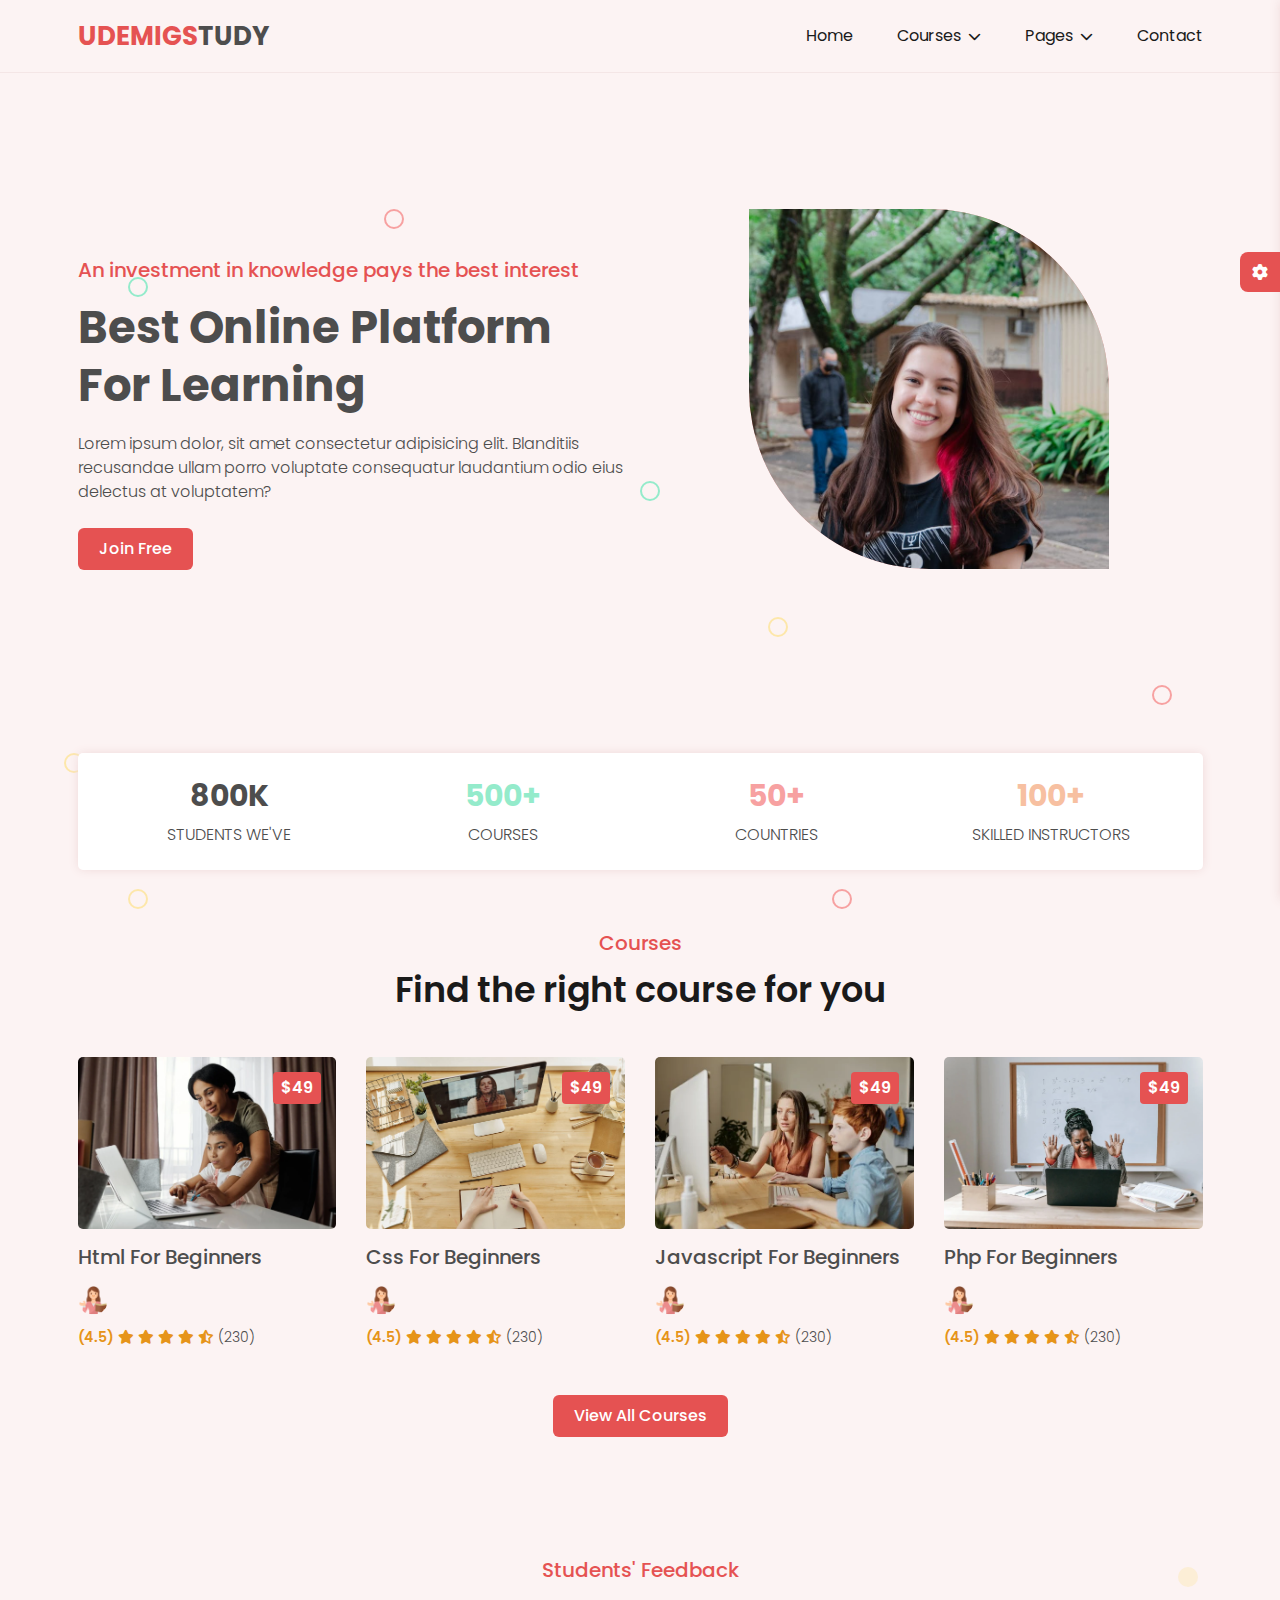
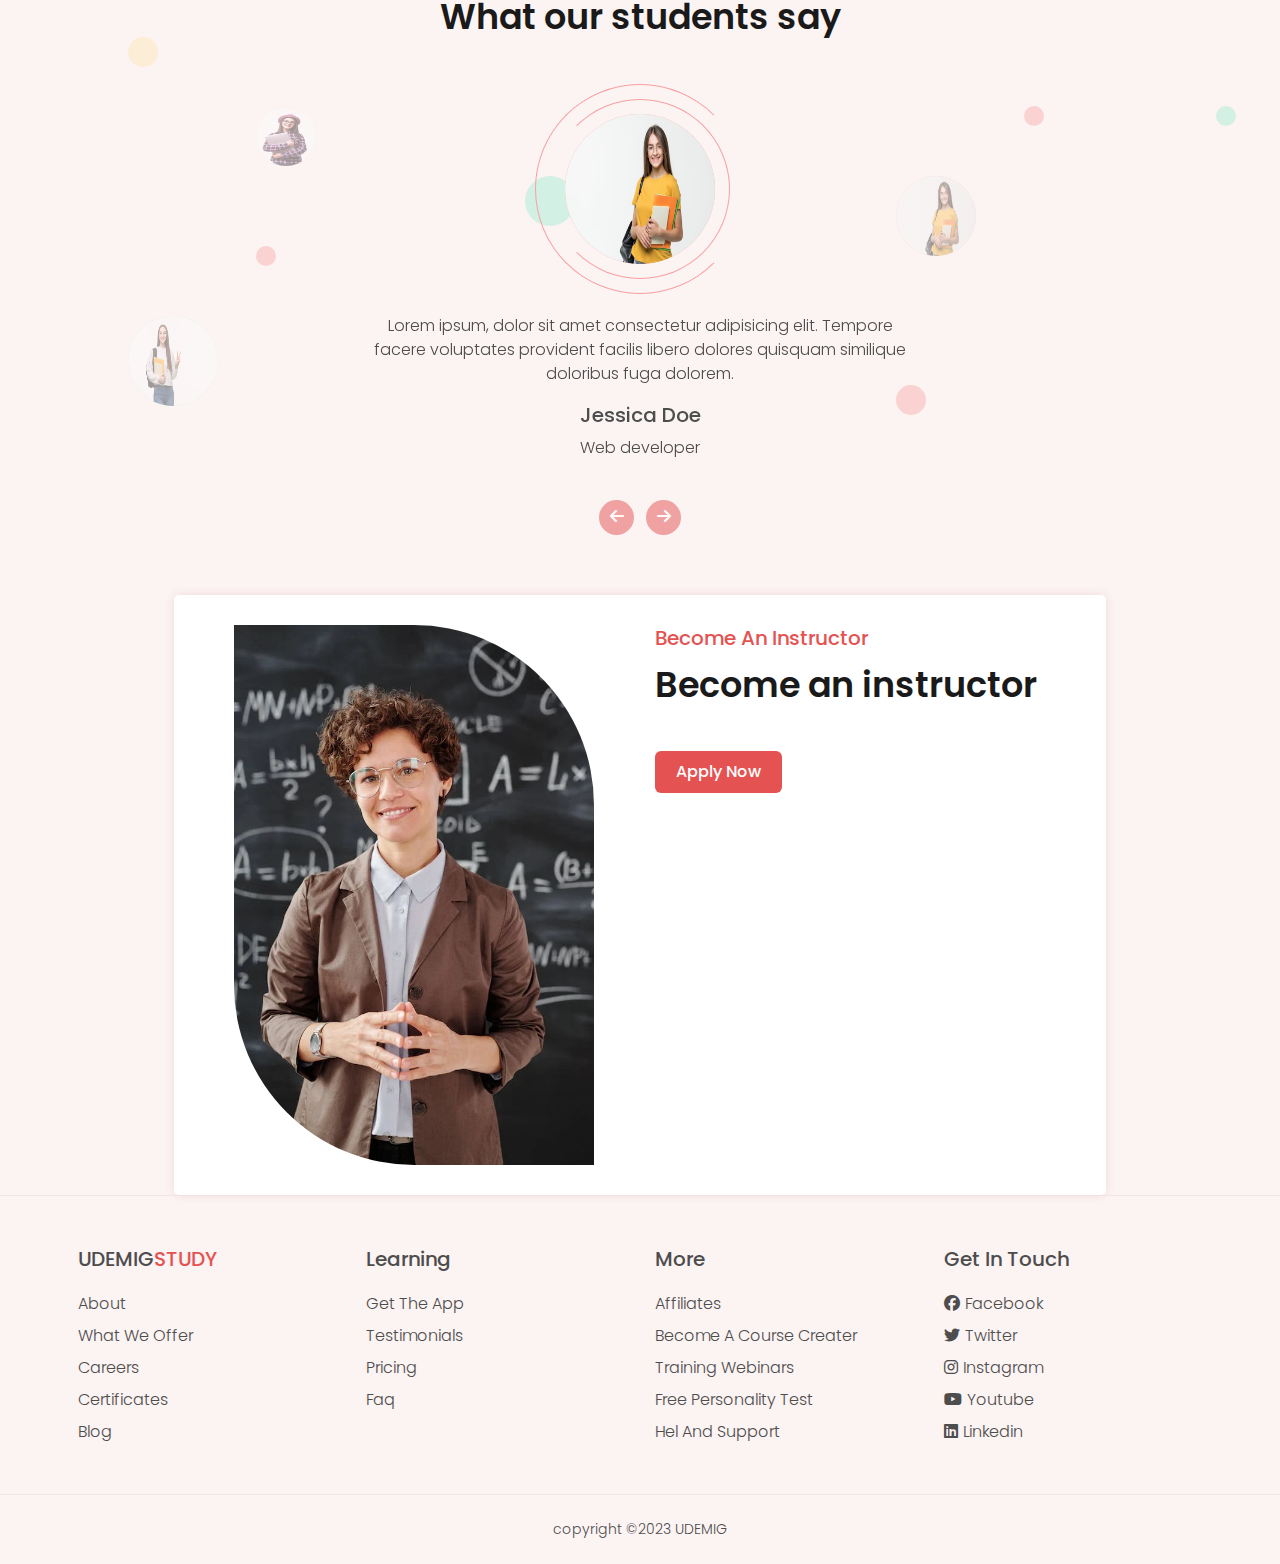
<file: index.html>
<!DOCTYPE html>
<html lang="en">

<head>
    <meta charset="UTF-8">
    <meta name="viewport" content="width=device-width, initial-scale=1.0">
    <link rel="stylesheet" href="https://cdnjs.cloudflare.com/ajax/libs/font-awesome/6.4.2/css/all.min.css">
    <!-- bootstrap css -->
    <link rel="stylesheet" href="https://cdn.jsdelivr.net/npm/bootstrap@5.3.1/dist/css/bootstrap.min.css">
    <link rel="stylesheet" href="style.css">
    <link rel="stylesheet" href="responsive.css">
    <link rel="stylesheet" class="js-color-style" href="color-1.css">
    <link rel="stylesheet" class="js-glass-style" href="glass.css" disabled>
    <title>HOME</title>
</head>

<body>

<!-- page loader starts -->
<div class="page-loader js-page-loader">
    <div></div>
</div>

<!-- page loader ends -->

    <!-- main wrapper starts-->
    <div class="main-wrapper">

        <!-- header starts-->

        <header class="header">
            <div class="container">
                <div class="header-main d-flex justify-content-between align-items-center">
                    <div class="header-logo">
                        <a href="index.html"><span>Udemigs</span>tudy</a>
                    </div>
                    <button type="button" class="header-hamburger-btn js-header-menu-toggler">
                        <span></span>
                    </button>
                    <div class="header-backdrop js-header-backdrop"></div>
                    <nav class="header-menu js-header-menu">
                        <button type="button" class="header-close-btn js-header-menu-toggler">
                            <i class="fas fa-times"></i>
                        </button>
                        <ul class="menu">
                            <li class="menu-item"><a href="index.html">home</a></li>
                            <li class="menu-item menu-item-has-children">
                                <a href="#" class="js-toggle-sub-menu">courses <i class="fas fa-chevron-down"></i></a>
                                <ul class="sub-menu js-sub-menu">
                                    <li class="sub-menu-item"><a href="courses.html">course</a></li>
                                    <li class="sub-menu-item"><a href="course-details.html">course details</a></li>
                                </ul>


                            </li>
                            <li class="menu-item menu-item-has-children">
                                <a href="#" class="js-toggle-sub-menu">pages <i class="fas fa-chevron-down"></i></a>
                                <ul class="sub-menu js-sub-menu">
                                    <li class="sub-menu-item"><a href="log-in.html">log in</a></li>
                                    <li class="sub-menu-item"><a href="sign-up.html">sign up</a></li>

                                </ul>
                            </li>
                            <li class="menu-item"><a href="contact.html">contact</a></li>
                        </ul>
                    </nav>
                </div>
            </div>
        </header>
        <!-- header ends -->

        <!-- banner section starts -->
        <section class="banner-section d-flex align-items-center position-relative">
            <!-- bubble animation starts -->
            <div class="bubble-animation">
                <div class="bubble-animation-item"></div>
                <div class="bubble-animation-item"></div>
                <div class="bubble-animation-item"></div>
                <div class="bubble-animation-item"></div>
                <div class="bubble-animation-item"></div>
                <div class="bubble-animation-item"></div>
                <div class="bubble-animation-item"></div>
                <div class="bubble-animation-item"></div>
                <div class="bubble-animation-item"></div>
            </div>

            <!-- bubble animation ends -->
            
            <div class="container">
                <div class="row align-items-center">
                    <div class="col-md-6">
                        <div class="banner-text">
                            <h2 class="mb-3">An investment in knowledge pays the best interest</h2>
                            <h1 class="mb-3 text-capitalize">best online platform for learning</h1>
                            <p class="mb-4">Lorem ipsum dolor, sit amet consectetur adipisicing elit. Blanditiis
                                recusandae ullam porro voluptate consequatur laudantium odio eius delectus at
                                voluptatem?</p>
                            <a href="" class="btn btn-theme">join free</a>
                        </div>
                    </div>
                    <div class="col-md-6 order-first order-md-last mb-5 md-0">
                        <div class="banner-img">
                            <div class="circular-img">
                                <div class="circular-img-inner">
                                    <div class="circular-img-circle"></div>
                                    <img src="banner1.webp" alt="banner img">
                                </div>
                            </div>
                        </div>
                    </div>
                </div>
            </div>
        </section>

        <!-- banner section ends -->


        <!-- fun facts section starts -->

        <section class="fun-facts-section">
            <div class="container">
                <div class="box py-2">
                    <div class="row text-center">
                        <div class="col-md-6 col-lg-3">
                            <div class="fun-facts-item">
                                <h2 class="style-1">800k</h2>
                                <p>students we've</p>
                            </div>
                        </div>
                        <div class="col-md-6 col-lg-3">
                            <div class="fun-facts-item">
                                <h2 class="style-2">500+</h2>
                                <p>courses</p>
                            </div>
                        </div>
                        <div class="col-md-6 col-lg-3">
                            <div class="fun-facts-item">
                                <h2 class="style-3">50+</h2>
                                <p>countries</p>
                            </div>
                        </div>
                        <div class="col-md-6 col-lg-3">
                            <div class="fun-facts-item">
                                <h2 class="style-4">100+</h2>
                                <p>skilled instructors</p>
                            </div>
                        </div>
                    </div>
                </div>
            </div>
        </section>





        <!-- fun facts section ends -->
        <!-- courses section starts  -->
        <section class="courses-section section-padding">
            <div class="container">
                <div class="row justify-content-center">
                    <div class="col-md-8">
                        <div class="section-title text-center">
                            <h2 class="title">courses</h2>
                            <p class="sub-title">Find the right course for you</p>
                        </div>
                    </div>
                </div>
                <div class="row">
                    <!-- courses item starts -->
                    <div class="col-md-6 col-lg-3">
                        <div class="courses-item">
                            <a href="course-details.html" class="link">
                                <div class="courses-item-inner">
                                    <div class="img-box">
                                        <img src="online1.webp" alt="course img">
                                    </div>
                                    <h3 class="title">html for beginners</h3>
                                    <div class="instructor">
                                        <img src="teacher.png" alt="">
                                    </div>
                                    <div class="rating">
                                        <span class="average-rating">(4.5)</span>
                                        <span class="average-stars">
                                            <i class="fas fa-star"></i>
                                            <i class="fas fa-star"></i>
                                            <i class="fas fa-star"></i>
                                            <i class="fas fa-star"></i>
                                            <i class="fas fa-star-half-alt"></i>
                                        </span>
                                        <span class="reviews">(230)</span>
                                    </div>
                                    <div class="price">$49</div>
                                </div>
                            </a>
                        </div>
                    </div>
                    
                    <!-- courses item ends -->
                    <div class="col-md-6 col-lg-3">
                        <div class="courses-item">
                            <a href="course-details.html" class="link">
                                <div class="courses-item-inner">
                                    <div class="img-box">
                                        <img src="online2.jpeg" alt="course img">
                                    </div>
                                    <h3 class="title">css for beginners</h3>
                                    <div class="instructor">
                                        <img src="teacher.png" alt="">
                                    </div>
                                    <div class="rating">
                                        <span class="average-rating">(4.5)</span>
                                        <span class="average-stars">
                                            <i class="fas fa-star"></i>
                                            <i class="fas fa-star"></i>
                                            <i class="fas fa-star"></i>
                                            <i class="fas fa-star"></i>
                                            <i class="fas fa-star-half-alt"></i>
                                        </span>
                                        <span class="reviews">(230)</span>
                                    </div>
                                    <div class="price">$49</div>
                                </div>
                            </a>
                        </div>
                    </div>
                    
                    <!-- courses item ends -->
                    <div class="col-md-6 col-lg-3">
                        <div class="courses-item">
                            <a href="course-details.html" class="link">
                                <div class="courses-item-inner">
                                    <div class="img-box">
                                        <img src="online 3.webp" alt="course img">
                                    </div>
                                    <h3 class="title">Javascript for beginners</h3>
                                    <div class="instructor">
                                        <img src="teacher.png" alt="">
                                    </div>
                                    <div class="rating">
                                        <span class="average-rating">(4.5)</span>
                                        <span class="average-stars">
                                            <i class="fas fa-star"></i>
                                            <i class="fas fa-star"></i>
                                            <i class="fas fa-star"></i>
                                            <i class="fas fa-star"></i>
                                            <i class="fas fa-star-half-alt"></i>
                                        </span>
                                        <span class="reviews">(230)</span>
                                    </div>
                                    <div class="price">$49</div>
                                </div>
                            </a>
                        </div>
                    </div>
                    
                    <!-- courses item ends -->
                    <div class="col-md-6 col-lg-3">
                        <div class="courses-item">
                            <a href="course-details.html" class="link">
                                <div class="courses-item-inner">
                                    <div class="img-box">
                                        <img src="online4.webp" alt="course img">
                                    </div>
                                    <h3 class="title">Php for beginners</h3>
                                    <div class="instructor">
                                        <img src="teacher.png" alt="">
                                    </div>
                                    <div class="rating">
                                        <span class="average-rating">(4.5)</span>
                                        <span class="average-stars">
                                            <i class="fas fa-star"></i>
                                            <i class="fas fa-star"></i>
                                            <i class="fas fa-star"></i>
                                            <i class="fas fa-star"></i>
                                            <i class="fas fa-star-half-alt"></i>
                                        </span>
                                        <span class="reviews">(230)</span>
                                    </div>
                                    <div class="price">$49</div>
                                </div>
                            </a>
                        </div>
                    </div>

                    <!-- courses item ends -->
                </div>
                <div class="row">
                    <div class="col-12 text-center mt-3">
                        <a href="courses.html" class="btn btn-theme">view all courses</a>
                    </div>
                </div>
            </div>
        </section>

        <!-- courses sesciton ends -->

        <!-- testimonials sections starts -->
        <section class="testimonials-section section-padding position-relative">
            <div class="decoration-circles d-none d-lg-block">
                <div class="decoration-circles-item"></div>
                <div class="decoration-circles-item"></div>
                <div class="decoration-circles-item"></div>
                <div class="decoration-circles-item"></div>
                <div class="decoration-circles-item"></div>
                <div class="decoration-circles-item"></div>
                <div class="decoration-circles-item"></div>
            </div>
            <div class="decoration-imgs d-none d-lg-block">
                <img src="profil1.avif" alt="" class="decoration-imgs-item">
                <img src="profil2.avif" alt="" class="decoration-imgs-item">
                <img src="profil3.avif" alt="" class="decoration-imgs-item">
            </div>
            <div class="container">
                <div class="row justify-content-center">
                    <div class="col-md-8">
                        <div class="section-title text-center">
                            <h2 class="title">Students' feedback</h2>
                            <p class="sub-title">What our students say</p>
                        </div>
                    </div>
                </div>
                <div class="row justify-content-center">
                    <div class="col-md-8 col-lg-6">
                        <div class="img-box rounded-circle position-relative">
                            <img src="profil2.avif" class="w-100 js-testimonial-img rounded-circle"
                                alt="testimonial img">
                        </div>
                        <div id="carouselOne" class="carousel slide text-center" data-bs-ride="carousel">
                            <div class="carousel-inner mb-4">
                                <div class="carousel-item active" data-js-testimonial-img="profil2.avif">
                                    <div class="testimonials-item">
                                        <p class="text-1">Lorem ipsum, dolor sit amet consectetur adipisicing elit.
                                            Tempore facere voluptates provident facilis libero dolores quisquam
                                            similique doloribus fuga dolorem.</p>
                                        <h3>jessica doe</h3>
                                        <p class="text-2">Web developer</p>
                                    </div>
                                </div>
                                <div class="carousel-item" data-js-testimonial-img="profil3.avif">
                                    <div class="testimonials-item">
                                        <p class="text-1">Lorem ipsum, dolor sit amet consectetur adipisicing elit.
                                            Tempore facere voluptates provident facilis libero dolores quisquam
                                            similique doloribus fuga dolorem.</p>
                                        <h3>jessica doe</h3>
                                        <p class="text-2">Web developer</p>
                                    </div>
                                </div>
                                <div class="carousel-item" data-js-testimonial-img="profil1.avif">
                                    <div class="testimonials-item">
                                        <p class="text-1">Lorem ipsum, dolor sit amet consectetur adipisicing elit.
                                            Tempore facere voluptates provident facilis libero dolores quisquam
                                            similique doloribus fuga dolorem.</p>
                                        <h3>jessica doe</h3>
                                        <p class="text-2">Web developer</p>
                                    </div>
                                </div>
                            </div>
                            <button class="carousel-control-prev" type="button" data-bs-target="#carouselOne"
                                data-bs-slide="prev">
                                <i class="fas fa-arrow-left"></i>
                                <span class="visually-hidden">Previous</span>
                            </button>
                            <button class="carousel-control-next" type="button" data-bs-target="#carouselOne"
                                data-bs-slide="next">
                                <i class="fas fa-arrow-right"></i>
                                <span class="visually-hidden">Next</span>
                            </button>
                        </div>
                    </div>
                </div>
            </div>
        </section>

        <!-- testimonials sections starts -->

    </div>

    <!-- become an instructor section  -->

    <section class="bai-section section-paddding">
        <div class="container">

            <div class="row justify-content-center">
                <div class="col-xl-10">

                    <div class="box">
                        <div class="row">
                            <div class="col-md-6 mb-4 m-md-0">
                                <div class="circular-img">
                                    <div class="circular-img-inner">
                                        <img src="teacher.webp" alt="bai img">
                                    </div>
                                </div>
                            </div>
                            <div class="col-md-6">
                                <div class="section-title">
                                    <h2 class="title">become an instructor</h2>
                                    <p class="sub-title">Become an instructor</p>
                                </div>
                                <a href="#" class="btn btn-theme">apply now</a>
                            </div>
                        </div>

                    </div>
                </div>
            </div>
        </div>
    </section>

    <!-- footer -->
    <footer class="footer">
        <div class="footer-top">
            <div class="container">
                <div class="row">
                    <div class="col-sm-6 col-lg-3">
                        <div class="footer-item">
                            <h3 class="footer-logo">Udemig<span>study</span></h3>
                            <ul>
                                <li><a href="#">about</a></li>
                                <li><a href="#">what we offer</a></li>
                                <li><a href="#">careers</a></li>
                                <li><a href="#">certificates</a></li>
                                <li><a href="#">blog</a></li>
                            </ul>
                        </div>
                    </div>
                    <div class="col-sm-6 col-lg-3">
                        <div class="footer-item">
                            <h3>learning</h3>
                            <ul>
                                <li><a href="#">get the app</a></li>
                                <li><a href="#">testimonials</a></li>
                                <li><a href="#">pricing</a></li>
                                <li><a href="#">faq</a></li>
                            </ul>
                        </div>
                    </div>
                    <div class="col-sm-6 col-lg-3">
                        <div class="footer-item">
                            <h3>more</h3>
                            <ul>
                                <li><a href="#">affiliates</a></li>
                                <li><a href="#">become a course creater</a></li>
                                <li><a href="#">training webinars</a></li>
                                <li><a href="#">free personality test</a></li>
                                <li><a href="#">hel and support</a></li>
                            </ul>
                        </div>
                    </div>
                    <div class="col-sm-6 col-lg-3">
                        <div class="footer-item">
                            <h3>get in touch</h3>
                            <ul>
                                <li><a href="#"><i class="fab fa-facebook social-icon"></i>facebook</a></li>
                                <li><a href="#"><i class="fab fa-twitter social-icon"></i>twitter</a></li>
                                <li><a href="#"><i class="fab fa-instagram social-icon"></i>instagram</a></li>
                                <li><a href="#"><i class="fab fa-youtube social-icon"></i>youtube</a></li>
                                <li><a href="#"><i class="fab fa-linkedin social-icon"></i>linkedin</a></li>
                            </ul>
                        </div>
                    </div>
                </div>
            </div>
        </div>
        <div class="footer-bottom">
            <div class="container">
                <p class="m-0 py-4 text-center">copyright &copy;2023 UDEMIG</p>
            </div>
        </div>
    </footer>


    <!-- footer -->
</div>

    <!-- main wrapper ends -->

    <!-- style switcher starts -->
<div class="style-switcher js-style-switcher">
    <div class="style-switcher-toggler js-style-switcher-toggler">
        <i class="fas fa-cog"></i>
    </div>
    <h3>Style Switcher</h3>
    <div class="style-switcher-item">
        <p class="mb-2">Theme Colors</p>
        <!-- theme colors -->
        <div class="theme-colors js-theme-colors">
            <button type="button" data-js-theme-color="color-1" class="js-theme-color-item color-1"></button>
            <button type="button" data-js-theme-color="color-2" class="js-theme-color-item color-2"></button>
            <button type="button" data-js-theme-color="color-3" class="js-theme-color-item color-3"></button>
            <button type="button" data-js-theme-color="color-4" class="js-theme-color-item color-4"></button>
            <button type="button" data-js-theme-color="color-5" class="js-theme-color-item color-5"></button>

        </div>
    </div>
    <div class="style-switcher-item">
        <div class="form-check form-switch">
            <input class="form-check-input js-dark-mode" type="checkbox" role="switch" id="dark-mode">
            <label class="form-check-label" for="dark-mode">Dark Mode</label>
          </div>
    </div>
    <div class="style-switcher-item">
        <div class="form-check form-switch">
            <input class="form-check-input js-glass-effect" type="checkbox" role="switch" id="glass-effect">
            <label class="form-check-label" for="glass-effect">Glass Effect</label>
          </div>

    </div>
</div>

    <!-- style switcher ends -->












    <!-- bootstrap5 -->
    <script src="https://cdn.jsdelivr.net/npm/bootstrap@5.2.3/dist/js/bootstrap.bundle.min.js"></script>

    <!-- main js -->
    <script src="main.js"></script>


</body>

</html>
</file>
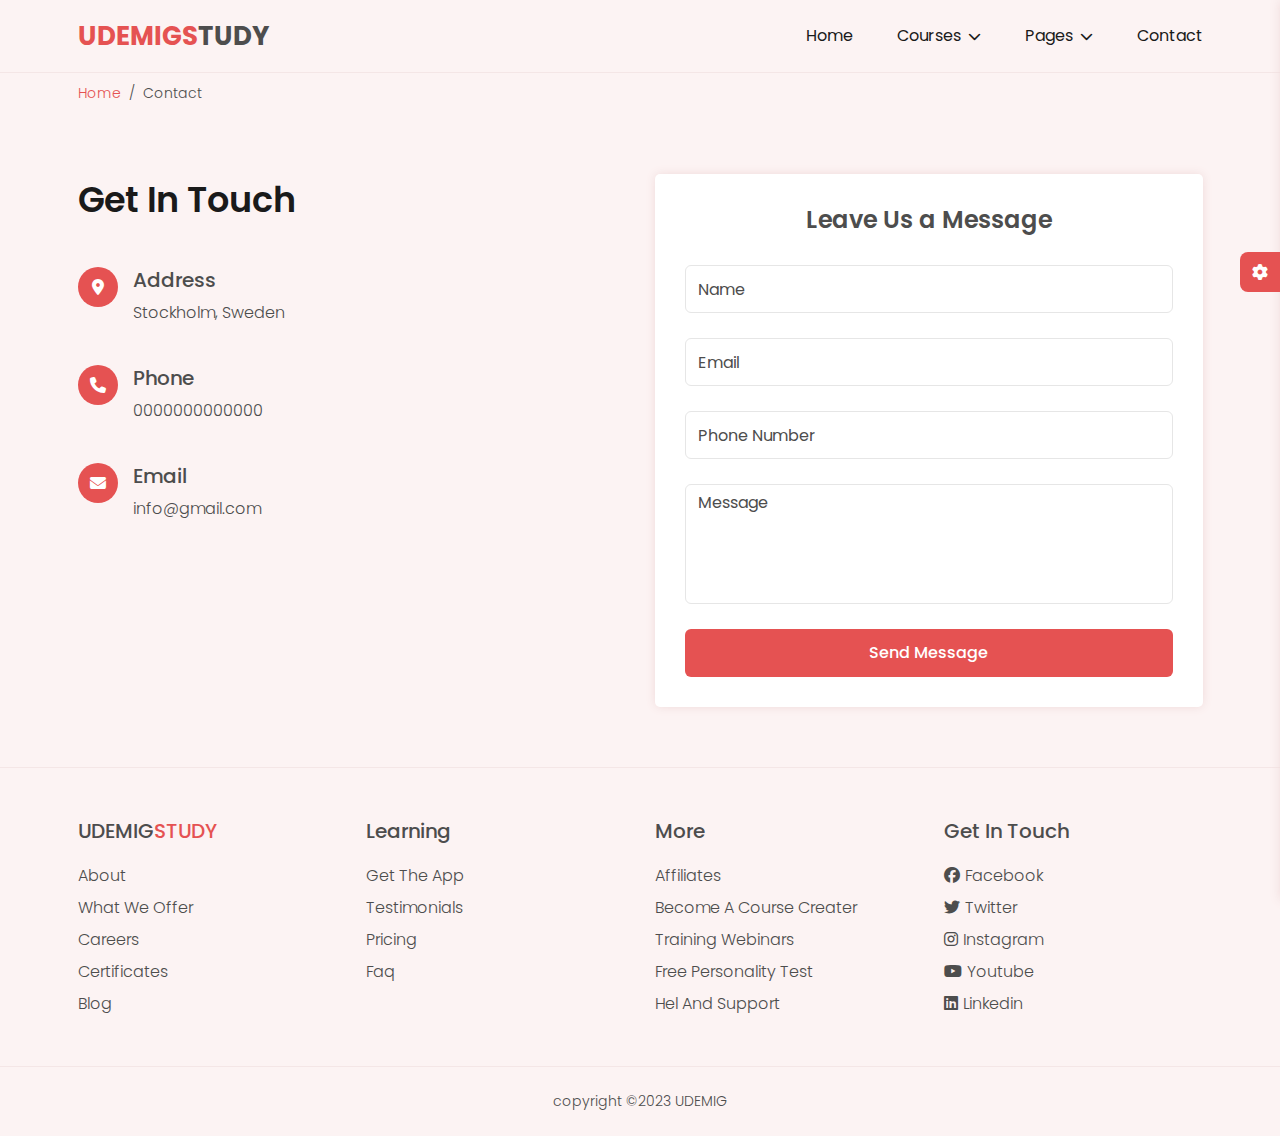
<file: contact.html>
<!DOCTYPE html>
<html lang="en">

<head>
    <meta charset="UTF-8">
    <meta name="viewport" content="width=device-width, initial-scale=1.0">
    <link rel="stylesheet" href="https://cdnjs.cloudflare.com/ajax/libs/font-awesome/6.4.2/css/all.min.css">
    <!-- bootstrap css -->
    <link rel="stylesheet" href="https://cdn.jsdelivr.net/npm/bootstrap@5.3.1/dist/css/bootstrap.min.css">
    <link rel="stylesheet" href="style.css">
    <link rel="stylesheet" href="responsive.css">
    <link rel="stylesheet" class="js-color-style" href="color-1.css">
    <link rel="stylesheet" class="js-glass-style" href="glass.css" disabled>
    <title>CONTACT</title>
</head>

<body>

    <!-- page loader starts -->
<div class="page-loader js-page-loader">
    <div></div>
</div>

<!-- page loader ends -->


     <!-- main wrapper starts-->
     <div class="main-wrapper">

<!-- header starts-->

<header class="header">
    <div class="container">
        <div class="header-main d-flex justify-content-between align-items-center">
            <div class="header-logo">
                <a href="index.html"><span>Udemigs</span>tudy</a>
            </div>
            <button type="button" class="header-hamburger-btn js-header-menu-toggler">
                <span></span>
            </button>
            <div class="header-backdrop js-header-backdrop"></div>
            <nav class="header-menu js-header-menu">
                <button type="button" class="header-close-btn js-header-menu-toggler">
                    <i class="fas fa-times"></i>
                </button>
                <ul class="menu">
                    <li class="menu-item"><a href="index.html">home</a></li>
                    <li class="menu-item menu-item-has-children">
                        <a href="#" class="js-toggle-sub-menu">courses <i class="fas fa-chevron-down"></i></a>
                        <ul class="sub-menu js-sub-menu">
                            <li class="sub-menu-item"><a href="courses.html">course</a></li>
                            <li class="sub-menu-item"><a href="course-details.html">course details</a></li>
                        </ul>


                    </li>
                    <li class="menu-item menu-item-has-children">
                        <a href="#" class="js-toggle-sub-menu">pages <i class="fas fa-chevron-down"></i></a>
                        <ul class="sub-menu">
                            <li class="sub-menu-item"><a href="log-in.html">log in</a></li>
                            <li class="sub-menu-item"><a href="sign-up.html">sign up</a></li>

                        </ul>
                    </li>
                    <li class="menu-item"><a href="contact.html">contact</a></li>
                </ul>
            </nav>
        </div>
    </div>
</header>
<!-- header ends -->


<!-- breadcrumb starts -->

<div class="breadcrumb-nav">
    <div class="container">

        <nav aria-label="breadcrumb">
            <ol class="breadcrumb mb-0">
                <li class="breadcrumb-item"><a href="index.html">Home</a></li>
                <li class="breadcrumb-item active" aria-current="page">Contact</li>
            </ol>
        </nav>
    </div>
</div>


<!-- breadcrumb ends -->

<!-- contact section starts -->

<section class="contact-section section-padding">
    <div class="container">
        <div class="row">
            <div class="col-md-6">
                <div class="section-title">
                    <p class="sub-title">Get In Touch</p>
                </div>
                <div class="contact-items">
                    <div class="contact-item">
                        <div class="icon-box">
                            <i class="fas fa-map-marker-alt"></i>
                        </div>
                        <h3>Address</h3>
                        <p>Stockholm, Sweden</p>
                    </div>
                    <div class="contact-item">
                        <div class="icon-box"><i class="fas fa-phone"></i></div>
                        <h3>Phone</h3>
                        <p>0000000000000</p>
                    </div>
                    <div class="contact-item">
                        <div class="icon-box"><i class="fas fa-envelope"></i></div>
                        <h3>Email</h3>
                        <p>info@gmail.com</p>
                    </div>
                </div>
            </div>
            <div class="col-md-6">
                <div class="contact-form box">
                    <h2 class="form-title text-center">Leave Us a Message</h2>
                    <form action="">
                        <div class="form-group">
                            <input type="text" class="form-control" placeholder="Name">
                        </div>
                        <div class="form-group">
                            <input type="text" class="form-control" placeholder="Email">
                        </div>
                        <div class="form-group">
                            <input type="text" class="form-control" placeholder="Phone Number">
                        </div>
                        <div class="form-group">
                           <textarea class="form-control" placeholder="Message"></textarea>
                        </div>
                        <button type="submit" class="btn btn-block btn-theme btn-form">send message</button>
                    </form>
                </div>
            </div>
        </div>
    </div>
</section>

<!-- contact section Ends -->



<!-- footer -->
<footer class="footer">
    <div class="footer-top">
        <div class="container">
            <div class="row">
                <div class="col-sm-6 col-lg-3">
                    <div class="footer-item">
                        <h3 class="footer-logo">Udemig<span>study</span></h3>
                        <ul>
                            <li><a href="#">about</a></li>
                            <li><a href="#">what we offer</a></li>
                            <li><a href="#">careers</a></li>
                            <li><a href="#">certificates</a></li>
                            <li><a href="#">blog</a></li>
                        </ul>
                    </div>
                </div>
                <div class="col-sm-6 col-lg-3">
                    <div class="footer-item">
                        <h3>learning</h3>
                        <ul>
                            <li><a href="#">get the app</a></li>
                            <li><a href="#">testimonials</a></li>
                            <li><a href="#">pricing</a></li>
                            <li><a href="#">faq</a></li>
                        </ul>
                    </div>
                </div>
                <div class="col-sm-6 col-lg-3">
                    <div class="footer-item">
                        <h3>more</h3>
                        <ul>
                            <li><a href="#">affiliates</a></li>
                            <li><a href="#">become a course creater</a></li>
                            <li><a href="#">training webinars</a></li>
                            <li><a href="#">free personality test</a></li>
                            <li><a href="#">hel and support</a></li>
                        </ul>
                    </div>
                </div>
                <div class="col-sm-6 col-lg-3">
                    <div class="footer-item">
                        <h3>get in touch</h3>
                        <ul>
                            <li><a href="#"><i class="fab fa-facebook social-icon"></i>facebook</a></li>
                            <li><a href="#"><i class="fab fa-twitter social-icon"></i>twitter</a></li>
                            <li><a href="#"><i class="fab fa-instagram social-icon"></i>instagram</a></li>
                            <li><a href="#"><i class="fab fa-youtube social-icon"></i>youtube</a></li>
                            <li><a href="#"><i class="fab fa-linkedin social-icon"></i>linkedin</a></li>
                        </ul>
                    </div>
                </div>
            </div>
        </div>
    </div>
    <div class="footer-bottom">
        <div class="container">
            <p class="m-0 py-4 text-center">copyright &copy;2023 UDEMIG</p>
        </div>
    </div>
</footer>


<!-- footer -->
     </div>
<!-- main wrapper ends -->

<!-- style switcher starts -->
<div class="style-switcher js-style-switcher">
    <div class="style-switcher-toggler js-style-switcher-toggler">
        <i class="fas fa-cog"></i>
    </div>
    <h3>Style Switcher</h3>
    <div class="style-switcher-item">
        <p class="mb-2">Theme Colors</p>
        <!-- theme colors -->
        <div class="theme-colors js-theme-colors">
            <button type="button" data-js-theme-color="color-1" class="js-theme-color-item color-1"></button>
            <button type="button" data-js-theme-color="color-2" class="js-theme-color-item color-2"></button>
            <button type="button" data-js-theme-color="color-3" class="js-theme-color-item color-3"></button>
            <button type="button" data-js-theme-color="color-4" class="js-theme-color-item color-4"></button>
            <button type="button" data-js-theme-color="color-5" class="js-theme-color-item color-5"></button>

        </div>
    </div>
    <div class="style-switcher-item">
        <div class="form-check form-switch">
            <input class="form-check-input js-dark-mode" type="checkbox" role="switch" id="dark-mode">
            <label class="form-check-label" for="dark-mode">Dark Mode</label>
          </div>
    </div>
    <div class="style-switcher-item">
        <div class="form-check form-switch">
            <input class="form-check-input js-glass-effect" type="checkbox" role="switch" id="glass-effect">
            <label class="form-check-label" for="glass-effect">Glass Effect</label>
          </div>

    </div>
</div>

    <!-- style switcher ends -->












        <!-- bootstrap5 -->
        <script src="https://cdn.jsdelivr.net/npm/bootstrap@5.2.3/dist/js/bootstrap.bundle.min.js"></script>

        <!-- main js -->
        <script src="main.js"></script>
    
    
    </body>
    
    </html>
</file>
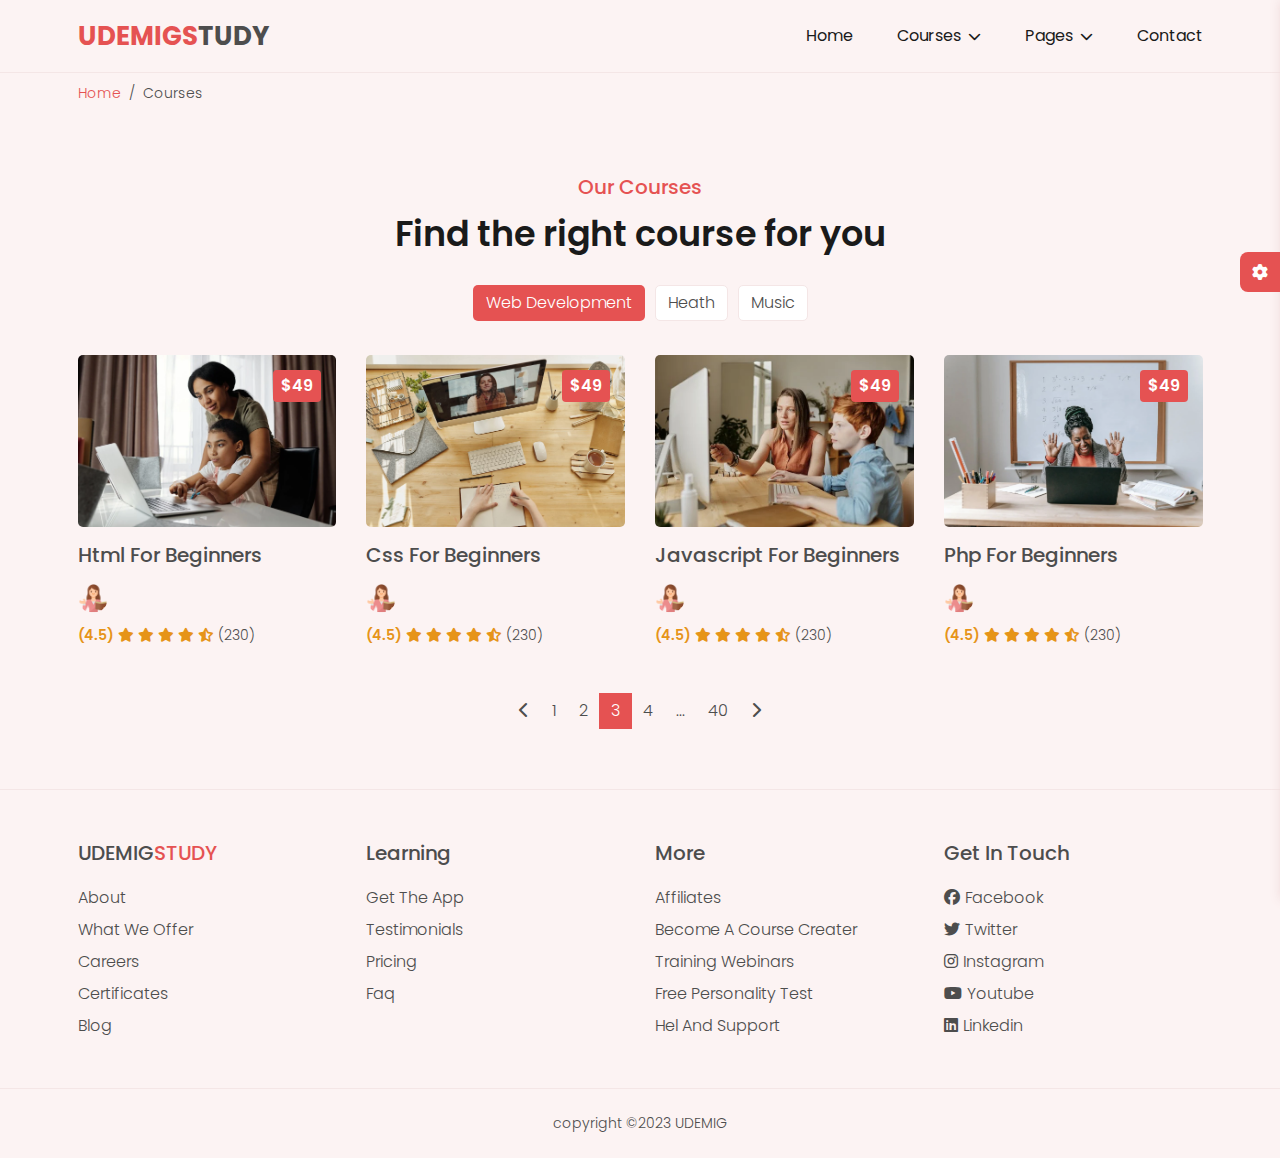
<file: courses.html>
<!DOCTYPE html>
<html lang="en">

<head>
    <meta charset="UTF-8">
    <meta name="viewport" content="width=device-width, initial-scale=1.0">
    <link rel="stylesheet" href="https://cdnjs.cloudflare.com/ajax/libs/font-awesome/6.4.2/css/all.min.css">
    <!-- bootstrap css -->
    <link rel="stylesheet" href="https://cdn.jsdelivr.net/npm/bootstrap@5.3.1/dist/css/bootstrap.min.css">
    <link rel="stylesheet" href="style.css">
    <link rel="stylesheet" href="responsive.css">
    <link rel="stylesheet" class="js-color-style" href="color-1.css">
    <link rel="stylesheet" class="js-glass-style" href="glass.css" disabled>
    <title>COURSES</title>
</head>

<body>
<!-- page loader starts -->
<div class="page-loader js-page-loader">
    <div></div>
</div>

<!-- page loader ends -->

    <!-- main wrapper starts-->
    <div class="main-wrapper">

        <!-- header starts-->

        <header class="header">
            <div class="container">
                <div class="header-main d-flex justify-content-between align-items-center">
                    <div class="header-logo">
                        <a href="index.html"><span>Udemigs</span>tudy</a>
                    </div>
                    <button type="button" class="header-hamburger-btn js-header-menu-toggler">
                        <span></span>
                    </button>
                    <div class="header-backdrop js-header-backdrop"></div>
                    <nav class="header-menu js-header-menu">
                        <button type="button" class="header-close-btn js-header-menu-toggler">
                            <i class="fas fa-times"></i>
                        </button>
                        <ul class="menu">
                            <li class="menu-item"><a href="index.html">home</a></li>
                            <li class="menu-item menu-item-has-children">
                                <a href="#" class="js-toggle-sub-menu">courses <i class="fas fa-chevron-down"></i></a>
                                <ul class="sub-menu js-sub-menu">
                                    <li class="sub-menu-item"><a href="courses.html">course</a></li>
                                    <li class="sub-menu-item"><a href="course-details.html">course details</a></li>
                                </ul>


                            </li>
                            <li class="menu-item menu-item-has-children">
                                <a href="#" class="js-toggle-sub-menu">pages <i class="fas fa-chevron-down"></i></a>
                                <ul class="sub-menu">
                                    <li class="sub-menu-item"><a href="log-in.html">log in</a></li>
                                    <li class="sub-menu-item"><a href="sign-up.html">sign up</a></li>

                                </ul>
                            </li>
                            <li class="menu-item"><a href="contact.html">contact</a></li>
                        </ul>
                    </nav>
                </div>
            </div>
        </header>
        <!-- header ends -->

        <!-- breadcrumb starts -->

        <div class="breadcrumb-nav">
            <div class="container">

                <nav aria-label="breadcrumb">
                    <ol class="breadcrumb mb-0">
                        <li class="breadcrumb-item"><a href="index.html">Home</a></li>
                        <li class="breadcrumb-item active" aria-current="page">Courses</li>
                    </ol>
                </nav>
            </div>
        </div>


        <!-- breadcrumb ends -->

        <!-- courses section starts -->

        <section class="courses-section section-padding">
            <div class="container">
                <div class="row justify-content-center">
                    <div class="col-md-8">
                        <div class="section-title text-center mb-4">
                            <h2 class="title">Our courses</h2>
                            <p class="sub-title">Find the right course for you</p>
                        </div>
                    </div>
                </div>
                <div class="row">
                    <div class="col-12">
                        <nav>
                            <div class="nav nav-tabs border-0 justify-content-center mb-4" id="nav-tab" role="tablist">
                                <button class="nav-link active" id="web-development-tab" data-bs-toggle="tab"
                                    data-bs-target="#web-development" type="button" role="tab"
                                    aria-controls="web-development" aria-selected="true">Web Development</button>
                                <button class="nav-link" id="health-tab" data-bs-toggle="tab" data-bs-target="#health"
                                    type="button" role="tab" aria-controls="health" aria-selected="false">Heath</button>
                                <button class="nav-link" id="music-tab" data-bs-toggle="tab" data-bs-target="#music"
                                    type="button" role="tab" aria-controls="music" aria-selected="false">Music</button>

                            </div>
                        </nav>
                        <div class="tab-content" id="nav-tabContent">
                            <div class="tab-pane fade show active" id="web-development" role="tabpanel"
                                aria-labelledby="web-development-tab" tabindex="0">
                                <div class="row justify-content-center">
                                    <!-- courses item starts -->
                                    <div class="col-md-6 col-lg-3">
                                        <div class="courses-item">
                                            <a href="courses-details.html" class="link">
                                                <div class="courses-item-inner">
                                                    <div class="img-box">
                                                        <img src="online1.webp" alt="course img">
                                                    </div>
                                                    <h3 class="title">html for beginners</h3>
                                                    <div class="instructor">
                                                        <img src="teacher.png" alt="">
                                                    </div>
                                                    <div class="rating">
                                                        <span class="average-rating">(4.5)</span>
                                                        <span class="average-stars">
                                                            <i class="fas fa-star"></i>
                                                            <i class="fas fa-star"></i>
                                                            <i class="fas fa-star"></i>
                                                            <i class="fas fa-star"></i>
                                                            <i class="fas fa-star-half-alt"></i>
                                                        </span>
                                                        <span class="reviews">(230)</span>
                                                    </div>
                                                    <div class="price">$49</div>
                                                </div>
                                            </a>
                                        </div>
                                    </div>

                                    <!-- courses item ends --> <!-- courses item starts -->
                                    <div class="col-md-6 col-lg-3">
                                        <div class="courses-item">
                                            <a href="courses-details.html" class="link">
                                                <div class="courses-item-inner">
                                                    <div class="img-box">
                                                        <img src="online2.jpeg" alt="course img">
                                                    </div>
                                                    <h3 class="title">css for beginners</h3>
                                                    <div class="instructor">
                                                        <img src="teacher.png" alt="">
                                                    </div>
                                                    <div class="rating">
                                                        <span class="average-rating">(4.5)</span>
                                                        <span class="average-stars">
                                                            <i class="fas fa-star"></i>
                                                            <i class="fas fa-star"></i>
                                                            <i class="fas fa-star"></i>
                                                            <i class="fas fa-star"></i>
                                                            <i class="fas fa-star-half-alt"></i>
                                                        </span>
                                                        <span class="reviews">(230)</span>
                                                    </div>
                                                    <div class="price">$49</div>
                                                </div>
                                            </a>
                                        </div>
                                    </div>

                                    <!-- courses item ends -->
                                    <!-- courses item starts -->
                                    <div class="col-md-6 col-lg-3">
                                        <div class="courses-item">
                                            <a href="courses-details.html" class="link">
                                                <div class="courses-item-inner">
                                                    <div class="img-box">
                                                        <img src="online 3.webp" alt="course img">
                                                    </div>
                                                    <h3 class="title">Javascript for beginners</h3>
                                                    <div class="instructor">
                                                        <img src="teacher.png" alt="">
                                                    </div>
                                                    <div class="rating">
                                                        <span class="average-rating">(4.5)</span>
                                                        <span class="average-stars">
                                                            <i class="fas fa-star"></i>
                                                            <i class="fas fa-star"></i>
                                                            <i class="fas fa-star"></i>
                                                            <i class="fas fa-star"></i>
                                                            <i class="fas fa-star-half-alt"></i>
                                                        </span>
                                                        <span class="reviews">(230)</span>
                                                    </div>
                                                    <div class="price">$49</div>
                                                </div>
                                            </a>
                                        </div>
                                    </div>

                                    <!-- courses item ends -->
                                    <!-- courses item starts -->
                                    <div class="col-md-6 col-lg-3">
                                        <div class="courses-item">
                                            <a href="courses-details.html" class="link">
                                                <div class="courses-item-inner">
                                                    <div class="img-box">
                                                        <img src="online4.webp" alt="course img">
                                                    </div>
                                                    <h3 class="title">php for beginners</h3>
                                                    <div class="instructor">
                                                        <img src="teacher.png" alt="">
                                                    </div>
                                                    <div class="rating">
                                                        <span class="average-rating">(4.5)</span>
                                                        <span class="average-stars">
                                                            <i class="fas fa-star"></i>
                                                            <i class="fas fa-star"></i>
                                                            <i class="fas fa-star"></i>
                                                            <i class="fas fa-star"></i>
                                                            <i class="fas fa-star-half-alt"></i>
                                                        </span>
                                                        <span class="reviews">(230)</span>
                                                    </div>
                                                    <div class="price">$49</div>
                                                </div>
                                            </a>
                                        </div>
                                    </div>

                                    <!-- courses item ends -->
                                </div>
                            </div>
                            <div class="tab-pane fade" id="health" role="tabpanel" aria-labelledby="health-tab"
                                tabindex="0">
                                <div class="row justify-content-center">
                                    <!-- courses item starts -->
                                    <div class="col-md-6 col-lg-3">
                                        <div class="courses-item">
                                            <a href="courses-details.html" class="link">
                                                <div class="courses-item-inner">
                                                    <div class="img-box">
                                                        <img src="health1.webp" alt="course img">
                                                    </div>
                                                    <h3 class="title">weight loss course</h3>
                                                    <div class="instructor">
                                                        <img src="teacher.png" alt="">
                                                    </div>
                                                    <div class="rating">
                                                        <span class="average-rating">(4.5)</span>
                                                        <span class="average-stars">
                                                            <i class="fas fa-star"></i>
                                                            <i class="fas fa-star"></i>
                                                            <i class="fas fa-star"></i>
                                                            <i class="fas fa-star"></i>
                                                            <i class="fas fa-star-half-alt"></i>
                                                        </span>
                                                        <span class="reviews">(230)</span>
                                                    </div>
                                                    <div class="price">$49</div>
                                                </div>
                                            </a>
                                        </div>
                                    </div>

                                    <!-- courses item ends -->
                                    <!-- courses item starts -->
                                    <div class="col-md-6 col-lg-3">
                                        <div class="courses-item">
                                            <a href="courses-details.html" class="link">
                                                <div class="courses-item-inner">
                                                    <div class="img-box">
                                                        <img src="health2.webp" alt="course img">
                                                    </div>
                                                    <h3 class="title">weight loss and nutrition guide</h3>
                                                    <div class="instructor">
                                                        <img src="teacher.png" alt="">
                                                    </div>
                                                    <div class="rating">
                                                        <span class="average-rating">(4.5)</span>
                                                        <span class="average-stars">
                                                            <i class="fas fa-star"></i>
                                                            <i class="fas fa-star"></i>
                                                            <i class="fas fa-star"></i>
                                                            <i class="fas fa-star"></i>
                                                            <i class="fas fa-star-half-alt"></i>
                                                        </span>
                                                        <span class="reviews">(230)</span>
                                                    </div>
                                                    <div class="price">$49</div>
                                                </div>
                                            </a>
                                        </div>
                                    </div>

                                    <!-- courses item ends -->
                                </div>
                            </div>
                            <div class="tab-pane fade" id="music" role="tabpanel" aria-labelledby="music-tab"
                                tabindex="0">
                                <div class="row justify-content-center">
                                    <!-- courses item starts -->
                                    <div class="col-md-6 col-lg-3">
                                        <div class="courses-item">
                                            <a href="courses-details.html" class="link">
                                                <div class="courses-item-inner">
                                                    <div class="img-box">
                                                        <img src="music1.jpeg" alt="course img">
                                                    </div>
                                                    <h3 class="title">become a guitar master</h3>
                                                    <div class="instructor">
                                                        <img src="teacher.png" alt="">
                                                    </div>
                                                    <div class="rating">
                                                        <span class="average-rating">(4.5)</span>
                                                        <span class="average-stars">
                                                            <i class="fas fa-star"></i>
                                                            <i class="fas fa-star"></i>
                                                            <i class="fas fa-star"></i>
                                                            <i class="fas fa-star"></i>
                                                            <i class="fas fa-star-half-alt"></i>
                                                        </span>
                                                        <span class="reviews">(230)</span>
                                                    </div>
                                                    <div class="price">$49</div>
                                                </div>
                                            </a>
                                        </div>
                                    </div>

                                    <!-- courses item ends --> <!-- courses item starts -->
                                    <!-- courses item starts -->
                                    <div class="col-md-6 col-lg-3">
                                        <div class="courses-item">
                                            <a href="courses-details.html" class="link">
                                                <div class="courses-item-inner">
                                                    <div class="img-box">
                                                        <img src="music2.jpeg" alt="course img">
                                                    </div>
                                                    <h3 class="title">become a flute master</h3>
                                                    <div class="instructor">
                                                        <img src="teacher.png" alt="">
                                                    </div>
                                                    <div class="rating">
                                                        <span class="average-rating">(4.5)</span>
                                                        <span class="average-stars">
                                                            <i class="fas fa-star"></i>
                                                            <i class="fas fa-star"></i>
                                                            <i class="fas fa-star"></i>
                                                            <i class="fas fa-star"></i>
                                                            <i class="fas fa-star-half-alt"></i>
                                                        </span>
                                                        <span class="reviews">(230)</span>
                                                    </div>
                                                    <div class="price">$49</div>
                                                </div>
                                            </a>
                                        </div>
                                    </div>

                                    <!-- courses item ends -->

                                </div>
                            </div>
                        </div>
                    </div>
                </div>
                <div class="row">
                    <div class="col-12 mt-3">
                        <!-- pagination starts -->

                        <nav aria-label="Page navigation">
                            <ul class="pagination justify-content-center">
                              <li class="page-item">
                                <a class="page-link" href="#" aria-label="Previous">
                                    <i class="fas fa-chevron-left"></i>
                                </a></li>
                              <li class="page-item"><a class="page-link" href="#">1</a></li>
                              <li class="page-item"><a class="page-link" href="#">2</a></li>
                              <li class="page-item  active"><a class="page-link" href="#">3</a></li>
                              <li class="page-item"><a class="page-link" href="#">4</a></li>
                              <li class="page-item disabled"><a class="page-link" href="#">...</a></li>
                              <li class="page-item"><a class="page-link" href="#">40</a></li>
                              
                              <li class="page-item">
                                <a class="page-link" href="#" aria-label="Next">
                                    <i class="fas fa-chevron-right"></i>
                                </a></li>
                            </ul>
                          </nav>
                        <!-- pagination ends -->
                    </div>
                </div>

            </div>
        </section>


        <!-- courses section ends -->

        <!-- footer -->
        <footer class="footer">
            <div class="footer-top">
                <div class="container">
                    <div class="row">
                        <div class="col-sm-6 col-lg-3">
                            <div class="footer-item">
                                <h3 class="footer-logo">Udemig<span>study</span></h3>
                                <ul>
                                    <li><a href="#">about</a></li>
                                    <li><a href="#">what we offer</a></li>
                                    <li><a href="#">careers</a></li>
                                    <li><a href="#">certificates</a></li>
                                    <li><a href="#">blog</a></li>
                                </ul>
                            </div>
                        </div>
                        <div class="col-sm-6 col-lg-3">
                            <div class="footer-item">
                                <h3>learning</h3>
                                <ul>
                                    <li><a href="#">get the app</a></li>
                                    <li><a href="#">testimonials</a></li>
                                    <li><a href="#">pricing</a></li>
                                    <li><a href="#">faq</a></li>
                                </ul>
                            </div>
                        </div>
                        <div class="col-sm-6 col-lg-3">
                            <div class="footer-item">
                                <h3>more</h3>
                                <ul>
                                    <li><a href="#">affiliates</a></li>
                                    <li><a href="#">become a course creater</a></li>
                                    <li><a href="#">training webinars</a></li>
                                    <li><a href="#">free personality test</a></li>
                                    <li><a href="#">hel and support</a></li>
                                </ul>
                            </div>
                        </div>
                        <div class="col-sm-6 col-lg-3">
                            <div class="footer-item">
                                <h3>get in touch</h3>
                                <ul>
                                    <li><a href="#"><i class="fab fa-facebook social-icon"></i>facebook</a></li>
                                    <li><a href="#"><i class="fab fa-twitter social-icon"></i>twitter</a></li>
                                    <li><a href="#"><i class="fab fa-instagram social-icon"></i>instagram</a></li>
                                    <li><a href="#"><i class="fab fa-youtube social-icon"></i>youtube</a></li>
                                    <li><a href="#"><i class="fab fa-linkedin social-icon"></i>linkedin</a></li>
                                </ul>
                            </div>
                        </div>
                    </div>
                </div>
            </div>
            <div class="footer-bottom">
                <div class="container">
                    <p class="m-0 py-4 text-center">copyright &copy;2023 UDEMIG</p>
                </div>
            </div>
        </footer>


        <!-- footer -->
    </div>
<!-- main wrapper ends -->

<!-- style switcher starts -->
<div class="style-switcher js-style-switcher">
    <div class="style-switcher-toggler js-style-switcher-toggler">
        <i class="fas fa-cog"></i>
    </div>
    <h3>Style Switcher</h3>
    <div class="style-switcher-item">
        <p class="mb-2">Theme Colors</p>
        <!-- theme colors -->
        <div class="theme-colors js-theme-colors">
            <button type="button" data-js-theme-color="color-1" class="js-theme-color-item color-1"></button>
            <button type="button" data-js-theme-color="color-2" class="js-theme-color-item color-2"></button>
            <button type="button" data-js-theme-color="color-3" class="js-theme-color-item color-3"></button>
            <button type="button" data-js-theme-color="color-4" class="js-theme-color-item color-4"></button>
            <button type="button" data-js-theme-color="color-5" class="js-theme-color-item color-5"></button>

        </div>
    </div>
    <div class="style-switcher-item">
        <div class="form-check form-switch">
            <input class="form-check-input js-dark-mode" type="checkbox" role="switch" id="dark-mode">
            <label class="form-check-label" for="dark-mode">Dark Mode</label>
          </div>
    </div>
    <div class="style-switcher-item">
        <div class="form-check form-switch">
            <input class="form-check-input js-glass-effect" type="checkbox" role="switch" id="glass-effect">
            <label class="form-check-label" for="glass-effect">Glass Effect</label>
          </div>

    </div>
</div>

    <!-- style switcher ends -->












    <!-- bootstrap5 -->
    <script src="https://cdn.jsdelivr.net/npm/bootstrap@5.2.3/dist/js/bootstrap.bundle.min.js"></script>

    <!-- main js -->
    <script src="main.js"></script>


</body>

</html>
</file>
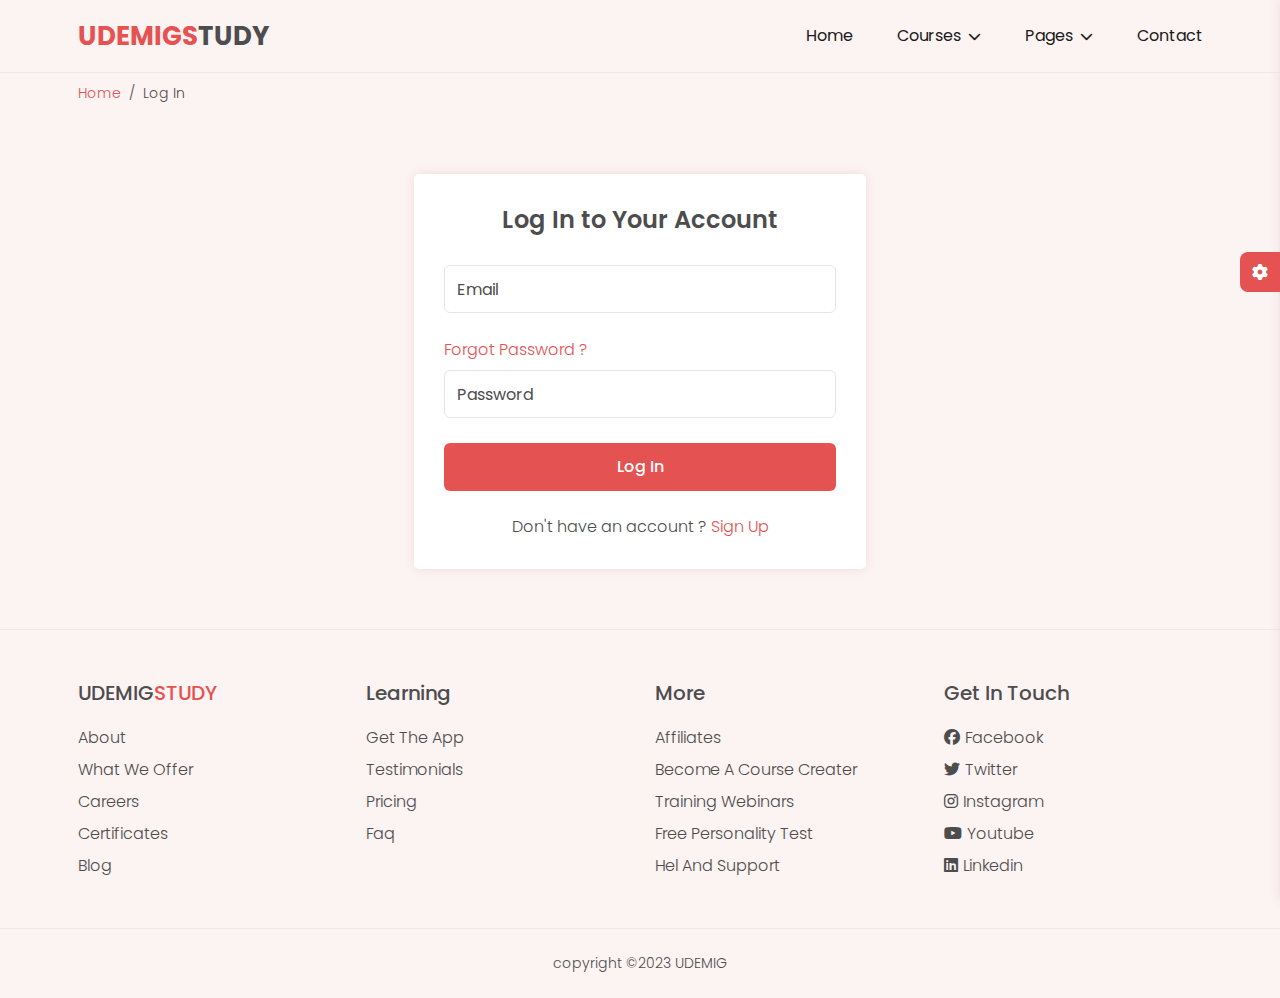
<file: log-in.html>
<!DOCTYPE html>
<html lang="en">

<head>
    <meta charset="UTF-8">
    <meta name="viewport" content="width=device-width, initial-scale=1.0">
    <link rel="stylesheet" href="https://cdnjs.cloudflare.com/ajax/libs/font-awesome/6.4.2/css/all.min.css">
    <!-- bootstrap css -->
    <link rel="stylesheet" href="https://cdn.jsdelivr.net/npm/bootstrap@5.3.1/dist/css/bootstrap.min.css">
    <link rel="stylesheet" href="style.css">
    <link rel="stylesheet" href="responsive.css">
    <link rel="stylesheet" class="js-color-style" href="color-1.css">
    <link rel="stylesheet" class="js-glass-style" href="glass.css" disabled>
    <title>LOG-IN</title>
</head>

<body>
<!-- page loader starts -->
<div class="page-loader js-page-loader">
    <div></div>
</div>

<!-- page loader ends -->

     <!-- main wrapper starts-->
     <div class="main-wrapper">

<!-- header starts-->

<header class="header">
    <div class="container">
        <div class="header-main d-flex justify-content-between align-items-center">
            <div class="header-logo">
                <a href="index.html"><span>Udemigs</span>tudy</a>
            </div>
            <button type="button" class="header-hamburger-btn js-header-menu-toggler">
                <span></span>
            </button>
            <div class="header-backdrop js-header-backdrop"></div>
            <nav class="header-menu js-header-menu">
                <button type="button" class="header-close-btn js-header-menu-toggler">
                    <i class="fas fa-times"></i>
                </button>
                <ul class="menu">
                    <li class="menu-item"><a href="index.html">home</a></li>
                    <li class="menu-item menu-item-has-children">
                        <a href="#" class="js-toggle-sub-menu">courses <i class="fas fa-chevron-down"></i></a>
                        <ul class="sub-menu js-sub-menu">
                            <li class="sub-menu-item"><a href="courses.html">course</a></li>
                            <li class="sub-menu-item"><a href="course-details.html">course details</a></li>
                        </ul>


                    </li>
                    <li class="menu-item menu-item-has-children">
                        <a href="#" class="js-toggle-sub-menu">pages <i class="fas fa-chevron-down"></i></a>
                        <ul class="sub-menu">
                            <li class="sub-menu-item"><a href="log-in.html">log in</a></li>
                            <li class="sub-menu-item"><a href="sign-up.html">sign up</a></li>

                        </ul>
                    </li>
                    <li class="menu-item"><a href="contact.html">contact</a></li>
                </ul>
            </nav>
        </div>
    </div>
</header>
<!-- header ends -->
<!-- breadcrumb starts -->

<div class="breadcrumb-nav">
    <div class="container">

        <nav aria-label="breadcrumb">
            <ol class="breadcrumb mb-0">
                <li class="breadcrumb-item"><a href="index.html">Home</a></li>
                <li class="breadcrumb-item active" aria-current="page">Log In</li>
            </ol>
        </nav>
    </div>
</div>


<!-- breadcrumb ends -->

<!-- login section starts -->

<section class="login-section section-padding">
    <div class="container">
        <div class="row justify-content-center">
            <div class="col md-7 col-lg-6 col-xl-5">
                <div class="login-form box">
                    <h2 class="form-title text-center">Log In to Your Account</h2>
                    <form action="">
                        <div class="form-group">
                            <input type="text" class="form-control" placeholder="Email">
                        </div>
                        <div class="form-group">
                            <div class="d-flex mb-2"><a href="#">Forgot Password ?</a></div>
                            <input type="password" class="form-control" placeholder="Password">
                        </div>
                        <button type="submit" class="btn btn-theme btn-block btn-form">Log In</button>
                        <p class="text-center mt-4 mb-0">Don't have an account ? <a href="sign-up.html">Sign Up</a></p>
                    </form>
                </div>
            </div>
        </div>
    </div>
</section>


<!-- login section ends -->

<!-- footer -->
<footer class="footer">
    <div class="footer-top">
        <div class="container">
            <div class="row">
                <div class="col-sm-6 col-lg-3">
                    <div class="footer-item">
                        <h3 class="footer-logo">Udemig<span>study</span></h3>
                        <ul>
                            <li><a href="#">about</a></li>
                            <li><a href="#">what we offer</a></li>
                            <li><a href="#">careers</a></li>
                            <li><a href="#">certificates</a></li>
                            <li><a href="#">blog</a></li>
                        </ul>
                    </div>
                </div>
                <div class="col-sm-6 col-lg-3">
                    <div class="footer-item">
                        <h3>learning</h3>
                        <ul>
                            <li><a href="#">get the app</a></li>
                            <li><a href="#">testimonials</a></li>
                            <li><a href="#">pricing</a></li>
                            <li><a href="#">faq</a></li>
                        </ul>
                    </div>
                </div>
                <div class="col-sm-6 col-lg-3">
                    <div class="footer-item">
                        <h3>more</h3>
                        <ul>
                            <li><a href="#">affiliates</a></li>
                            <li><a href="#">become a course creater</a></li>
                            <li><a href="#">training webinars</a></li>
                            <li><a href="#">free personality test</a></li>
                            <li><a href="#">hel and support</a></li>
                        </ul>
                    </div>
                </div>
                <div class="col-sm-6 col-lg-3">
                    <div class="footer-item">
                        <h3>get in touch</h3>
                        <ul>
                            <li><a href="#"><i class="fab fa-facebook social-icon"></i>facebook</a></li>
                            <li><a href="#"><i class="fab fa-twitter social-icon"></i>twitter</a></li>
                            <li><a href="#"><i class="fab fa-instagram social-icon"></i>instagram</a></li>
                            <li><a href="#"><i class="fab fa-youtube social-icon"></i>youtube</a></li>
                            <li><a href="#"><i class="fab fa-linkedin social-icon"></i>linkedin</a></li>
                        </ul>
                    </div>
                </div>
            </div>
        </div>
    </div>
    <div class="footer-bottom">
        <div class="container">
            <p class="m-0 py-4 text-center">copyright &copy;2023 UDEMIG</p>
        </div>
    </div>
</footer>


<!-- footer -->
     </div>

<!-- main wrapper ends -->

<!-- style switcher starts -->
<div class="style-switcher js-style-switcher">
    <div class="style-switcher-toggler js-style-switcher-toggler">
        <i class="fas fa-cog"></i>
    </div>
    <h3>Style Switcher</h3>
    <div class="style-switcher-item">
        <p class="mb-2">Theme Colors</p>
        <!-- theme colors -->
        <div class="theme-colors js-theme-colors">
            <button type="button" data-js-theme-color="color-1" class="js-theme-color-item color-1"></button>
            <button type="button" data-js-theme-color="color-2" class="js-theme-color-item color-2"></button>
            <button type="button" data-js-theme-color="color-3" class="js-theme-color-item color-3"></button>
            <button type="button" data-js-theme-color="color-4" class="js-theme-color-item color-4"></button>
            <button type="button" data-js-theme-color="color-5" class="js-theme-color-item color-5"></button>

        </div>
    </div>
    <div class="style-switcher-item">
        <div class="form-check form-switch">
            <input class="form-check-input js-dark-mode" type="checkbox" role="switch" id="dark-mode">
            <label class="form-check-label" for="dark-mode">Dark Mode</label>
          </div>
    </div>
    <div class="style-switcher-item">
        <div class="form-check form-switch">
            <input class="form-check-input js-glass-effect" type="checkbox" role="switch" id="glass-effect">
            <label class="form-check-label" for="glass-effect">Glass Effect</label>
          </div>

    </div>
</div>

    <!-- style switcher ends -->











        <!-- bootstrap5 -->
        <script src="https://cdn.jsdelivr.net/npm/bootstrap@5.2.3/dist/js/bootstrap.bundle.min.js"></script>

        <!-- main js -->
        <script src="main.js"></script>
    
    
    </body>
    
    </html>
</file>
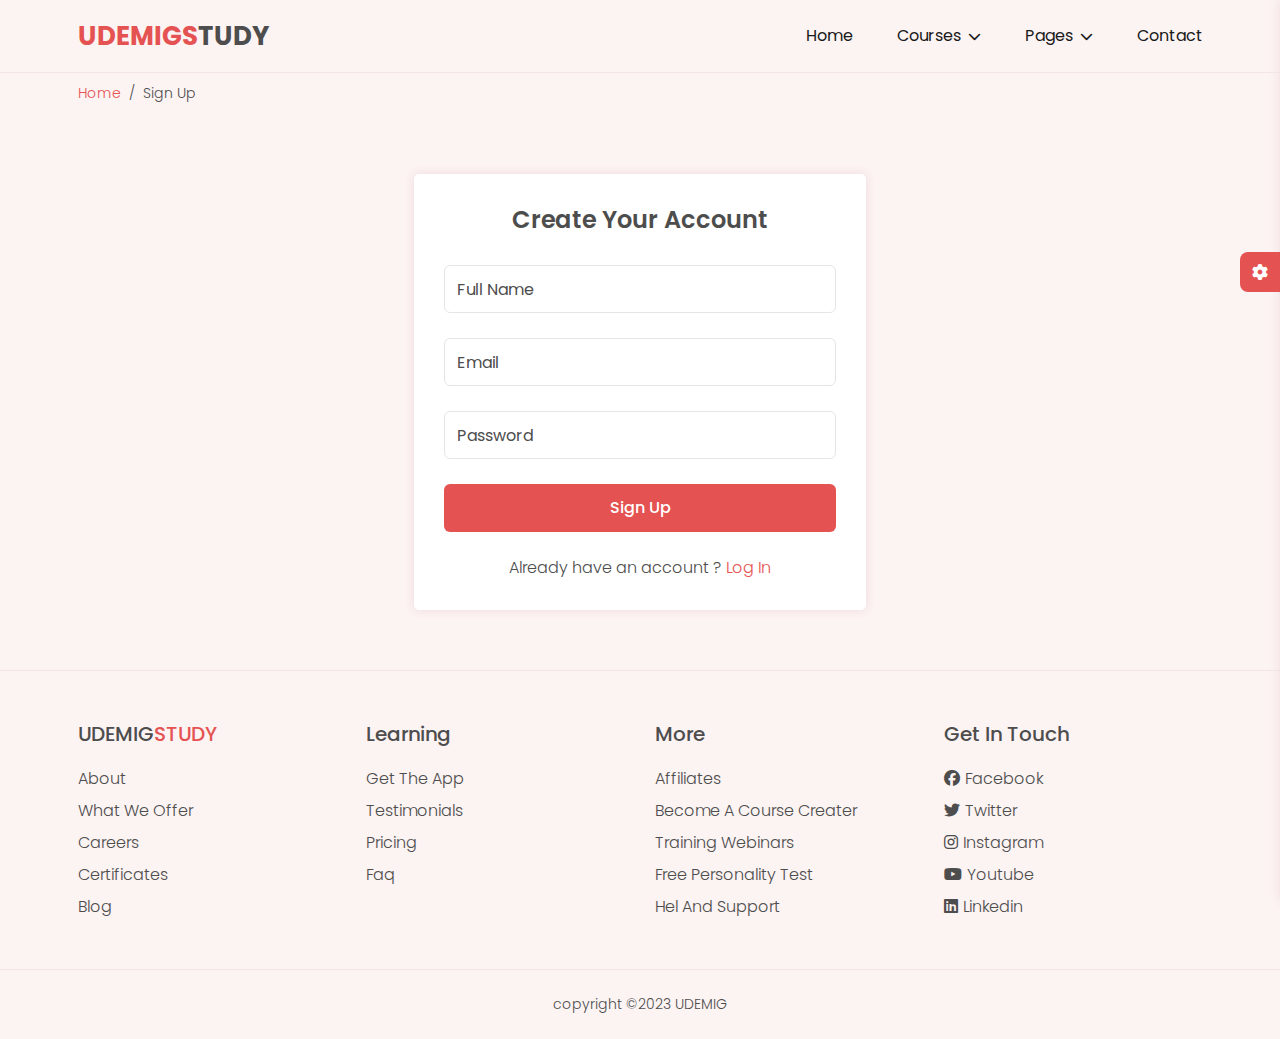
<file: sign-up.html>
<!DOCTYPE html>
<html lang="en">

<head>
    <meta charset="UTF-8">
    <meta name="viewport" content="width=device-width, initial-scale=1.0">
    <link rel="stylesheet" href="https://cdnjs.cloudflare.com/ajax/libs/font-awesome/6.4.2/css/all.min.css">
    <!-- bootstrap css -->
    <link rel="stylesheet" href="https://cdn.jsdelivr.net/npm/bootstrap@5.3.1/dist/css/bootstrap.min.css">
    <link rel="stylesheet" href="style.css">
    <link rel="stylesheet" href="responsive.css">
    <link rel="stylesheet" class="js-color-style" href="color-1.css">
    <link rel="stylesheet" class="js-glass-style" href="glass.css" disabled>
    <title>SIGN-UP</title>
</head>

<body>
<!-- page loader starts -->
<div class="page-loader js-page-loader">
    <div></div>
</div>

<!-- page loader ends -->

     <!-- main wrapper starts-->
     <div class="main-wrapper">

<!-- header starts-->

<header class="header">
    <div class="container">
        <div class="header-main d-flex justify-content-between align-items-center">
            <div class="header-logo">
                <a href="index.html"><span>Udemigs</span>tudy</a>
            </div>
            <button type="button" class="header-hamburger-btn js-header-menu-toggler">
                <span></span>
            </button>
            <div class="header-backdrop js-header-backdrop"></div>
            <nav class="header-menu js-header-menu">
                <button type="button" class="header-close-btn js-header-menu-toggler">
                    <i class="fas fa-times"></i>
                </button>
                <ul class="menu">
                    <li class="menu-item"><a href="index.html">home</a></li>
                    <li class="menu-item menu-item-has-children">
                        <a href="#" class="js-toggle-sub-menu">courses <i class="fas fa-chevron-down"></i></a>
                        <ul class="sub-menu js-sub-menu">
                            <li class="sub-menu-item"><a href="courses.html">course</a></li>
                            <li class="sub-menu-item"><a href="course-details.html">course details</a></li>
                        </ul>


                    </li>
                    <li class="menu-item menu-item-has-children">
                        <a href="#" class="js-toggle-sub-menu">pages <i class="fas fa-chevron-down"></i></a>
                        <ul class="sub-menu">
                            <li class="sub-menu-item"><a href="log-in.html">log in</a></li>
                            <li class="sub-menu-item"><a href="sign-up.html">sign up</a></li>

                        </ul>
                    </li>
                    <li class="menu-item"><a href="contact.html">contact</a></li>
                </ul>
            </nav>
        </div>
    </div>
</header>
<!-- header ends -->

<!-- breadcrumb starts -->

<div class="breadcrumb-nav">
    <div class="container">

        <nav aria-label="breadcrumb">
            <ol class="breadcrumb mb-0">
                <li class="breadcrumb-item"><a href="index.html">Home</a></li>
                <li class="breadcrumb-item active" aria-current="page">Sign Up</li>
            </ol>
        </nav>
    </div>
</div>


<!-- breadcrumb ends -->

<!-- signup section starts -->

<section class="sign-up-section section-padding">
    <div class="container">
        <div class="row justify-content-center">
            <div class="col md-7 col-lg-6 col-xl-5">
                <div class="sign-up-form box">
                    <h2 class="form-title text-center">Create Your Account</h2>
                    <form action="">
                        <div class="form-group">
                            <input type="text" class="form-control" placeholder="Full Name">
                        </div>
                        <div class="form-group">
                            <input type="text" class="form-control" placeholder="Email">
                        </div>
                        <div class="form-group">
                            <input type="password" class="form-control" placeholder="Password">
                        </div>
                        <button type="submit" class="btn btn-theme btn-block btn-form">Sign Up</button>
                        <p class="text-center mt-4 mb-0">Already have an account ? <a href="log-in.html">Log In</a></p>
                    </form>
                </div>
            </div>
        </div>
    </div>
</section>


<!-- signup section ends -->

<!-- footer -->
<footer class="footer">
    <div class="footer-top">
        <div class="container">
            <div class="row">
                <div class="col-sm-6 col-lg-3">
                    <div class="footer-item">
                        <h3 class="footer-logo">Udemig<span>study</span></h3>
                        <ul>
                            <li><a href="#">about</a></li>
                            <li><a href="#">what we offer</a></li>
                            <li><a href="#">careers</a></li>
                            <li><a href="#">certificates</a></li>
                            <li><a href="#">blog</a></li>
                        </ul>
                    </div>
                </div>
                <div class="col-sm-6 col-lg-3">
                    <div class="footer-item">
                        <h3>learning</h3>
                        <ul>
                            <li><a href="#">get the app</a></li>
                            <li><a href="#">testimonials</a></li>
                            <li><a href="#">pricing</a></li>
                            <li><a href="#">faq</a></li>
                        </ul>
                    </div>
                </div>
                <div class="col-sm-6 col-lg-3">
                    <div class="footer-item">
                        <h3>more</h3>
                        <ul>
                            <li><a href="#">affiliates</a></li>
                            <li><a href="#">become a course creater</a></li>
                            <li><a href="#">training webinars</a></li>
                            <li><a href="#">free personality test</a></li>
                            <li><a href="#">hel and support</a></li>
                        </ul>
                    </div>
                </div>
                <div class="col-sm-6 col-lg-3">
                    <div class="footer-item">
                        <h3>get in touch</h3>
                        <ul>
                            <li><a href="#"><i class="fab fa-facebook social-icon"></i>facebook</a></li>
                            <li><a href="#"><i class="fab fa-twitter social-icon"></i>twitter</a></li>
                            <li><a href="#"><i class="fab fa-instagram social-icon"></i>instagram</a></li>
                            <li><a href="#"><i class="fab fa-youtube social-icon"></i>youtube</a></li>
                            <li><a href="#"><i class="fab fa-linkedin social-icon"></i>linkedin</a></li>
                        </ul>
                    </div>
                </div>
            </div>
        </div>
    </div>
    <div class="footer-bottom">
        <div class="container">
            <p class="m-0 py-4 text-center">copyright &copy;2023 UDEMIG</p>
        </div>
    </div>
</footer>


<!-- footer -->
     </div>
<!-- main wrapper ends -->

<!-- style switcher starts -->
<div class="style-switcher js-style-switcher">
    <div class="style-switcher-toggler js-style-switcher-toggler">
        <i class="fas fa-cog"></i>
    </div>
    <h3>Style Switcher</h3>
    <div class="style-switcher-item">
        <p class="mb-2">Theme Colors</p>
        <!-- theme colors -->
        <div class="theme-colors js-theme-colors">
            <button type="button" data-js-theme-color="color-1" class="js-theme-color-item color-1"></button>
            <button type="button" data-js-theme-color="color-2" class="js-theme-color-item color-2"></button>
            <button type="button" data-js-theme-color="color-3" class="js-theme-color-item color-3"></button>
            <button type="button" data-js-theme-color="color-4" class="js-theme-color-item color-4"></button>
            <button type="button" data-js-theme-color="color-5" class="js-theme-color-item color-5"></button>

        </div>
    </div>
    <div class="style-switcher-item">
        <div class="form-check form-switch">
            <input class="form-check-input js-dark-mode" type="checkbox" role="switch" id="dark-mode">
            <label class="form-check-label" for="dark-mode">Dark Mode</label>
          </div>
    </div>
    <div class="style-switcher-item">
        <div class="form-check form-switch">
            <input class="form-check-input js-glass-effect" type="checkbox" role="switch" id="glass-effect">
            <label class="form-check-label" for="glass-effect">Glass Effect</label>
          </div>

    </div>
</div>

    <!-- style switcher ends -->












        <!-- bootstrap5 -->
        <script src="https://cdn.jsdelivr.net/npm/bootstrap@5.2.3/dist/js/bootstrap.bundle.min.js"></script>

        <!-- main js -->
        <script src="main.js"></script>
    
    
    </body>
    
    </html>
</file>
<file: style.css>
/*.....................................................................  */

/* *********************************Table Contents *********************************
/*..1.google fonts******************/
@import url('https://fonts.googleapis.com/css2?family=Poppins:wght@100;200;300;400;500;600;700;800;900&display=swap');

/*.2.variables*/

:root{

    --orange: hsl(36, 80%, 50%);
    --white: hsl(0, 0%, 100%);
    --WHITE: hsl(0, 0%,100%);
    --BLACK: hsl(0, 0%, 0%);
    --black-90: hsl(0, 0%, 10%);
    --black-70: hsl(0, 0%, 30%);
    --black-alpha-40: hsl( 0, 0%, 0%, 0.4);
    --yellow-light: hsl(44, 95%, 83%);
    --green-light: hsl( 158, 68%, 75%);
    --red-light: hsl(0, 84%, 80%);
    --orange-light: hsl(22, 85%, 80%);
    --select-box-bg-color: hsl( 0, 0%, 100%);
    --border-color-1: hsl(0, 0%, 90%);
}

/*...........3.overrides variables for - theme dark..........................................................  */

body.t-dark{
    --body-bg-color: hsl(240, 10%, 10%);
    --black-70:hsl(0, 0%, 87%);
    --black-90: hsl(0, 0%, 100%);
    --shadow: 0 0 10px hsla(0, 0% ,0%, 0.08);
    --white:hsl(240, 8%, 21%);
    --select-box-bg-color: hsl(240, 8%, 21%);
    --border-color-2: hsl(240, 9%, 25%);
    --border-color-1: hsl(240, 9%, 30%);

}

/*..4.base...................................................................  */

body{
    background-color: var(--body-bg-color);
    font-family: 'Poppins', sans-serif;
    font-size: 16px;
    font-weight: 300;
    color: var(--black-70);
    min-height: 100vh;
    overflow-x: hidden;
}

a{
    color: var(--main-color);
    text-decoration: none;
}

a:hover{
    color: var(--main-color);
}

img{
    max-width: 100%;
}

ul{
    list-style: none;
    margin: 0;
    padding: 0;
}
h1,h2,h3,h4,h5,h6{
    color: var var(--black-90);
    line-height: 1.3;
}

h3{
    font-size: 20px;
}


::selection{
    color: var(--WHITE);
    background-color: var(--main-color);
}

/*.........5.box............................................................  */
.box{
    background-color: var(--white);
    border-radius: 5px;
    box-shadow: var(--shadow);
    padding: 30px;
}
/*........6.customized bootstrap classes.............................................................  */
.container{  
--bs-gutter-x: 15px;
max-width: 1140px;
}

.row{
    --bs-gutter-x: 30px;
}
/*...7.animation keyframes..................................................................  */
    @keyframes spin{
        0%{
            transform: rotate(0deg);
        }
        100%{
            transform: rotate(360deg);
        }
    }
    @keyframes bubble{
        0%{

            transform: translateY(0vh);
            opacity: 0;
        }

        5%,95%{
            opacity: 1;
        }

        100%{
            transform: translateY(-100vh);
            opacity: 0;
        }
    }
    @keyframes loader{
        0%{
            transform: rotate(0deg);
        }

        25%, 50%{
            transform: rotate(180deg);
        }

        75%, 100%{
            transform: rotate(360deg);
        }
    }

@keyframes loaderIn{
    0%, 25%, 100%{
    height: 0%;
    }
    50%, 75%{
        height: 100%;
    }
    0%{
        transform: rotate(0deg);
    }
}
/*...8.section - padding , title..................................................................  */
.section-padding{
    padding: 60px 0;
}

.section-title{
    margin-bottom: 40px;
}

.section-title .title{
    font-size:20px;
    color: var(--main-color);
    text-transform: capitalize;
}

.section-title .sub-title{
    font-size: 35px;
    font-weight: 600;
    color: var(--black-90);
}
/*...9.buttons..................................................................  */
.btn-theme{
    background-color: var(--main-color);
    color: var(--WHITE);
    font-size: 16px;
    text-transform: capitalize;
    font-weight: 500;
    padding: 8px 20px;
    transition: all 0.3s ease;


}

.btn-theme:hover{
    color: var(--WHITE);
    background-color: var(--button-hover-color);
}

.btn-theme:focus{
    box-shadow: 0 0 8px var(--main-color);
}

.btn-block{
    width: 100%;
}

.btn-form{
    height: 48px;

}
/*....10.page loader.................................................................  */
    .page-loader{
        position: fixed;
        left: 0;
        top: 0;
        height: 100%;
        width: 100%;
        z-index: 1001;
        display: flex;
        background-color: var(--white);
        
    }

    .page-loader.fade-out{
        opacity: 0;
        transition: all 0.6s ease;
    }

    .page-loader div{
        margin: auto;
        height: 32px;
        width: 32px;
        border: 4px solid var(--main-color);
        position: relative;
        animation: loader 2s linear infinite;

    }

    .page-loader div::before{
        content: '';
        position: absolute;
        height: 100%;
        width: 100%;
        background-color: var(--main-color);
        left: 0;
        top: 0;
        animation: loaderIn 2s linear infinite;
    }
/*...11.circular img..................................................................  */
    .circular-img{
        max-width: 360px;
        margin: auto;
        position: relative;
        z-index: 1;
    }

    .circular-img-inner{
        text-align: center;
        border-radius: 0 180px 0px 180px ;
        overflow: hidden;
    }

    .circular-img-circle{
        height: 360px;
        width: 360px;
        background-color: red;
        position: absolute;
        left: 0;
        bottom: 0;
        border-radius: 50%;
    }

    .circular-img img{
        position: relative;
        z-index: 1;
    }
/*....12.forms.................................................................  */
.form-title{
    font-size: 24px;
    margin: 0 0 30px;
    font-weight: 600;
}

.form-control::placeholder{
    color: var(--black-70);
}



.form-group{
    margin-bottom: 25px;
    position: relative;

}

.form-control{
    height: 48px;
    border-color: var(--border-color-1);
    color: var(--black-90);
    background-color: transparent;
}

.form-control:focus{
    background-color: transparent;
    border-color: var(--border-color-1);
    color: var(--black-90);
    box-shadow: none;
}

.select-icon{
    position: absolute;
    right: 15px;
    top: 50%;
    transform: translateY(-50%);
    pointer-events: none;
    font-size: 13px;
}

select.form-control:focus option{
    background-color: var(--select-box-bg-color);
}

textarea.form-control{
    height: 120px;
    resize: none;
}
/*....13.video modal.................................................................  */
    .video-modal .btn-close{
        height: 35px;
        width: 35px;
        background-image: none;
        border-radius: 50%;
        opacity: 1;
        z-index: 1;
        position: absolute;
        right: 0;
        top: 0;
        color: var(--WHITE);
        font-size: 16px;
        padding: 0;

    }

    .video-modal .modal-content{
        border: 0;
    }
/*....14.pagination.................................................................  */
.page-item.disabled .page-link,
.page-link{
    border: none;
    background-color: transparent;
    color: var(--black-70);
}

.page-item.active .page-link{
    background-color: var(--main-color);
}

.page-link:hover{
    background-color: var(--main-color);
    color: var(--WHITE);
}
/*...15.breadcrumb..................................................................  */
    .breadcrumb-nav{
        padding: 10px 0;
        
    }

    .breadcrumb-nav .breadcrumb-item{
        font-size: 14px;
        text-transform: capitalize;
    }
    .breadcrumb-nav .breadcrumb-item + .breadcrumb-item::before,
    .breadcrumb-nav .breadcrumb-item.active{
        color: var(--black-70)
    }

/*...16.tabs..................................................................  */

.nav-tabs .nav-link{
    background-color: var(--white);
    text-transform: capitalize;
    border-color: var(--border-color-2);
    padding: 5px 12px;
    margin: 0 5px 10px;
    border-radius: 5px;
    color: var(--black-70);
    font-size: 16px;

}
.nav-tabs .nav-link:hover{
    border-color: var(--border-color-2);
}
.nav-tabs .nav-link.active{
    background-color: var(--main-color);
    border-color: transparent;
    color: var(--WHITE);
}

/*....17.bubble animation.................................................................  */
.bubble-animation-item{
    position: absolute;
    height: 20px;
    width: 20px;
    border-radius: 50%;
    border: 2px solid transparent;
    z-index: -1;
}

.bubble-animation-item:nth-child(1){
    border-color: var(--yellow-light);
    top: 120%;
    left: 10%;
    animation: bubble 30s linear infinite;
}

.bubble-animation-item:nth-child(2){
    border-color: var(--green-light);
    top: 60%;
    left: 50%;
    animation: bubble 40s linear infinite;
}
.bubble-animation-item:nth-child(3){
    border-color: var(--red-light);
    top: 90%;
    left: 90%;
    animation: bubble 50s linear infinite;
}
.bubble-animation-item:nth-child(4){
    border-color: var(--yellow-light);
    top: 80%;
    left: 60%;
    animation: bubble 60s linear infinite;
}
.bubble-animation-item:nth-child(5){
    border-color: var(--green-light);
    top: 30%;
    left: 10%;
    animation: bubble 70s linear infinite;
}
.bubble-animation-item:nth-child(6){
    border-color: var(--red-light);
    top: 20%;
    left: 30%;
    animation: bubble 80s linear infinite;
}
.bubble-animation-item:nth-child(7){
    border-color: var(--yellow-light);
    top: 100%;
    left: 5%;
    animation: bubble 60s linear infinite;
}
.bubble-animation-item:nth-child(8){
    border-color: var(--green-light);
    top: 110%;
    left: 33%;
    animation: bubble 70s linear infinite;
}
.bubble-animation-item:nth-child(9){
    border-color: var(--red-light);
    top: 120%;
    left: 65%;
    animation: bubble 80s linear infinite;
}
/*....18.style switcher.................................................................  */
    .style-switcher{
        width: 250px;
        position: fixed;
        height: 100%;
        background-color: var(--white);
        right: -250px;
        top: 0;
        z-index: 10;
        padding: 30px;
        box-shadow: var(--shadow);
        transition: right 0.3s ease;
    }

    .style-switcher.open{
        right: 0;
    }

    .style-switcher-toggler{
        height: 40px;
        width: 40px;
        position: absolute;
        top: 28%;
        left: -40px;
        background-color: var(--main-color);
        color: var(--WHITE);
        display: flex;
        align-items: center;
        justify-content: center;
        border-radius: 8px 0 0 8px;
        cursor: pointer;
    }
    .style-switcher h3{
        font-size: 18px;

        text-transform: capitalize;
        border-bottom: 1px solid var(--border-color-2);
        padding: 0 0 10px;
    }

    .style-switcher-item{
        padding: 10px 0;
        border-bottom: 1px solid var(--border-color-1);
    }

    .theme-colors button{
        height: 30px;
        width: 30px;
        border: none;
        border-radius: 50%;
        vertical-align: middle;
        border-radius: 50%;
        padding: 0;
        position: relative;
    }

    .theme-colors button::before{
        content: '\f00c';
        font-family: 'Font Awesome 5 Free';
        font-weight: 900;
        font-size: 12px;
        color: var(--WHITE);
        transition: all 0.32 ease;
        position: absolute;
        left: 50%;
        transform: translate(-50%, -50%);
        opacity: 0;
    }

    .theme-colors button.active::before{
        opacity: 1;
    }
    .theme-colors .color-1{
        background-color: hsl( 0, 74%, 61%);
    }
    .theme-colors .color-2{
        background-color: hsl( 230, 74%, 61%);
    }

    .theme-colors .color-3{
        background-color: hsl( 36, 74%, 61%);
    }

    .theme-colors .color-4{
        background-color: hsl( 277, 74%, 61%);
    }
    .theme-colors .color-5{
        background-color: hsl( 164, 74%, 61%);
    }


/*...19.header..................................................................  */
.header{
    border-bottom: 1px solid var(--border-color-2);
}    

.header-logo a{
    font-size: 26px;
    text-transform: uppercase;
    font-weight: 700;
    color: var(--black-70);
}

.header-logo span{
    color: var(--main-color);
}

.header .menu-item{
    display: inline-block;
    margin-left: 40px;
    position: relative;
}
.header .menu-item > a{
    display: block;
    padding: 24px 0;
    font-weight: 400;
    color: var(--black-90);
    text-transform: capitalize;
    transform:  color 0.3s ease;
}
.header .sub-menu-item a:hover,
.header .menu-item:hover > a{
    color: var(--main-color);
}

.header .menu-item > a i{ 
    font-size: 13px;
    margin-left: 3px;
    pointer-events: none;
    transition: transform 0.3s ease;
}
.header .sub-menu{
    position: absolute;
    top: 100%;
    background-color: var(--white);
    left: 0;
    width: 210px;
    padding: 10px 0;
    border-radius: 5px;
    box-shadow: var(--shadow);
    transition: all 0.3 ease;
    z-index: 2;
    visibility: hidden;
    opacity: 0;
    transform: translateY(10px);

}

@media(min-width:992px){
    .header .menu-item:hover > .sub-menu{
        visibility: visible;
        opacity: 1;
        transform: translateY(0);
    }
}

.header .sub-menu-item a{
    display: block;
    padding: 10px 20px;
    color: var(--black-90);
    text-transform: capitalize;
    font-weight: 400;
    transition: color 0.3s ease;

}
.header-backdrop,
.header-close-btn,
.header-hamburger-btn{
    display: none;
}



/*...20.footer..................................................................  */
.footer-top{
    padding: 50px 0 20px;
    border-top: 1px solid var(--border-color-2);

}

.footer-item{
    margin: 0 0 30px;
}

.footer-item h3{
    text-transform: capitalize;
    margin: 0 0 20px;
}

.footer-item .footer-logo{
    color: var(--black-70);
    text-transform: uppercase;
}

.footer-item .footer-logo span{
    color: var(--main-color);
}

.footer-item ul li:not(:last-child){
    margin-bottom: 8px;
}
.footer-item ul a{
    text-transform: capitalize;
    
    color: var(--black-70);
    transition: color 0.3s ease;
    position: relative;

}
.footer-item ul li i{
    margin-right: 5px;
}

.footer-item ul a:hover{
    color: var(--main-color);
}

.footer-item ul a::before{
    content: '';
    position: absolute;
    left: 0;
    bottom: 0;
    width: 0%;
    height: 1px;
    background-color: var(--main-color);
    transition: width 0.3s ease;

}
.footer-item ul a:hover::before{
    width: 100%;
}

.footer-bottom{
    border-top: 1px solid var(--border-color-2);
}
.footer-bottom p{
    font-size: 14px;
}

/*...21.banner section..................................................................  */


.banner-section{
    
    padding: 80px 0;
    min-height: 680px;
}
.banner-text h2{
    font-size: 20px;
    color: var(--main-color);
}

.banner-text h1{
    font-size: 45px;
    font-weight: 700;
}

.banner-section  .circular-img-circle{
    background-color: var(--red-light);
}
/*...22.fun facts section..................................................................  */
.fun-facts-item{
    padding: 15px 0;
}

.fun-facts-item h2{
    font-size: 30px;
    font-weight: 700;
    text-transform: uppercase;
}
.fun-facts-item p{
    margin: 0;
    text-transform: uppercase;
}

.fun-facts-item .style-1{
    color: var(--black-70);
}
.fun-facts-item .style-2{
    color: var(--green-light);
}
.fun-facts-item .style-3{
    color: var(--red-light);
}
.fun-facts-item .style-4{
    color: var(--orange-light);
}
/*..23.courses section...................................................................  */
.courses-item{
    margin-bottom: 30px;
    position: relative;
}
.courses-item .img-box img{
    width: 100%;
    border-radius: 5px;
}

.courses-item .link{
    color: var(--black-70);
    display: inline-block;
}

.courses-item .title{
    text-transform: capitalize;
    margin: 15px 0;
    transition: color 0.3s ease;
}

.courses-item:hover .title{
    color: var(--main-color);
}
.courses-item .instructor{
text-transform:capitalize;
margin: 0 0 12px;
}
.courses-item .instructor img{
    width: 30px;
    border-radius: 50%;
    margin-right: 5px;
}

.courses-item .rating{
    font-size: 14px;
}

.courses-item .average-rating{
    font-weight: 600;
    color: var(--orange);

}

.courses-item .average-stars i{
    color: var(--orange);
}
.courses-item .price{
   position: absolute;
   right: 15px;
   top: 15px;
   background-color: var(--main-color);
   color: var(--WHITE);
   font-weight: 600;
   padding: 4px 8px;
   border-radius: 4px;

}


/*...24.Testimonials section..................................................................  */
.testimonials-section .img-box{
    height: 150px;
    width: 150px;
    background-color: var(--red-light);
    margin: 30px auto 50px;
}
.testimonials-section .img-box img{
    width: 150px;
    height: 150px;
}


.testimonials-section .img-box::before,
.testimonials-section .img-box::after{
    content: '';
    position: absolute;
    border-radius: 50%;
    border: 1px solid var(--red-light);
    animation: spin 15s linear infinite;
}

.testimonials-section .img-box::before{
    height: 180px;
    width: 180px;
    left:-15px;
    top:-15px;
    border-left: 1px solid transparent;
    
}
.testimonials-section .img-box::after{
    height: 210px;
    width: 210px;
    left:-30px;
    top:-30px;
    border-right: 1px solid transparent;
    
}
.testimonials-item h3{
    text-transform: capitalize;
}
.testimonials-item text-2{
    margin: 0;
    text-transform: capitalize;

}

.testimonials-section  .carousel-control-prev,
.testimonials-section  .carousel-control-next{
    position: relative;
    height: 35px;
    width: 35px;
    background-color: var(--main-color);
    display: inline-block;
    border-radius: 50%;
    margin: 0 4px;
}

.testimonials-section .decoration-circles-item{
    position: absolute;
    border-radius: 50%;
    opacity: 0.4;
}

.testimonials-section .decoration-circles-item:nth-child(1){
    left: 10%;
    top: 20%;
    height: 30px;
    width: 30px;
    background-color: var(--yellow-light);

}


.testimonials-section .decoration-circles-item:nth-child(2){
    left: 41%;
    top: 40%;
    height: 50px;
    width: 50px;
    background-color: var(--green-light);
}

.testimonials-section .decoration-circles-item:nth-child(3){
    left: 70%;
    top: 70%;
    height: 30px;
    width: 30px;
    background-color: var(--red-light);
}

.testimonials-section .decoration-circles-item:nth-child(4){
    left: 20%;
    top: 50%;
    height: 20px;
    width: 20px;
    background-color: var(--red-light);
}

.testimonials-section .decoration-circles-item:nth-child(5){
    left: 80%;
    top: 30%;
    height: 20px;
    width: 20px;
    background-color: var(--red-light);
}
.testimonials-section .decoration-circles-item:nth-child(6){
    left: 95%;
    top: 30%;
    height: 20px;
    width: 20px;
    background-color: var(--green-light);
}
.testimonials-section .decoration-circles-item:nth-child(7){
    left: 92%;
    top: 10%;
    height: 20px;
    width: 20px;
    background-color: var(--yellow-light);
}
.testimonials-section .decoration-imgs-item{
    position: absolute;
    border-radius: 50%;
    opacity: 0.4;
}

.testimonials-section .decoration-imgs-item:nth-child(1){
    height: 60px;
    width: 60px;
    left: 20%;
    top: 30%;
    background-color: var(--yellow-light);
}

.testimonials-section .decoration-imgs-item:nth-child(2){
    height: 80px;
    width: 80px;
    left: 70%;
    top: 40%;
    background-color: var(--red-light);
}
.testimonials-section .decoration-imgs-item:nth-child(3){
    height: 90px;
    width: 90px;
    left: 10%;
    top: 60%;
    background-color: var(--green-light);
}

/*....25.bai section.................................................................  */

.bai-section .circular-img-circle{
    background-color: var(--yellow-light);
}


/*.......26.course details section..............................................................  */

/* course header */

.course-header h2{
    font-size: 30px;
    margin: 0 0 15px;
    font-weight: 600;
}

.course-header .average-rating{
    font-weight: 600;
    color: var(--orange);
}

.course-header .average-stars{
    font-size: 14px;
    color: var(--orange);
}

.course-header .rating span{
    vertical-align: middle;
}

.course-header ul li{
    margin: 6px 0 0;
    text-transform: capitalize;
}

.course-header ul li span{
    margin-left: 5px;

}


/* course tabs */

.course-tabs {
    margin: 30px 0 20px;
}

.course-tabs .nav-link{
    margin: 0 10px 10px 0;
}


/* course curriculum */

.course-curriculum .accordion-item{
    border-color: var(--border-color-1);
    background-color: transparent;
}

.course-curriculum .accordion-button span{
    position: absolute;
    right: 17px;
    font-size: 14px;
}

.course-curriculum .accordion-button::after{
    content: '\f077';
    font-family: 'Font Awesome 5 Free';
    font-weight: 900;
    background: none;
    position: absolute;
    left: 17px;
    top: 50%;
    transform: translateY(-50%);
    height: auto;
    width: auto;
    line-height: 1;
}

.course-curriculum .accordion-button{
    background-color: transparent;
    color: var(--black-90);
    font-weight: 300;
    flex-wrap: wrap;
    padding-left: 50px;
    padding-right: 160px;
    line-height: 1.5;
}
.course-curriculum .accordion-button:focus{
    box-shadow: none;
}
.course-curriculum .accordion-button:not(.collapsed) span{
font-weight: 500;
}

.course-curriculum .accordion-button:not(.collapsed)::after{
    transform: translateY(-50%) rotate(-180deg);
}

.course-curriculum .accordion-button:not(.collapsed){
    font-weight: 600;
    border-bottom: 1px solid var(--border-color-1);
    transition: none;
    box-shadow: none;
}

.course-curriculum ul li{
    position: relative;
    padding: 0 50px 0 20px;
    color: var(--black-90);
}
.course-curriculum ul li:not(:last-child){
    margin-bottom: 10px;
}

.course-curriculum ul li span{
    background-color: var(--red-light);
    position: absolute;
    font-size: 14px;
    right: 0;
    top: 0;
}
.course-curriculum ul li i{
    position: absolute;
    left: 0;
    top: 6px;
    color: var(--black-70);
    font-size: 12px;
}

/* course description */

.course-description h4{
    font-size: 16px;
}

/* course instructor */

.course-instructor .img-box img{
    max-width: 128px;
    margin-bottom: 15px;
}

.course-instructor h4{
    font-size: 16px;
    text-transform: capitalize;
    margin-bottom: 10px;
}
.course-instructor h4 span{
    font-weight: 300;
}

.course-instructor ul li i{
    color: var(--main-color);
    margin-right: 5px;
}
.course-instructor ul li:not(:last-child){
    margin-bottom: 5px;

}

/* course reviews */

.rating-summary .average-rating{
    font-size: 40px;
    font-weight: 700;
    color: var(--black-90);
}
.rating-summary .average-stars i{
    color: var(--orange);
}

.rating-summary .rating-bars-item{
    display: flex;
    align-items: center;
    margin-bottom: 8px;
}

.rating-summary .progress{
    height: 8px;
    background-color: var(--border-color-2);
    width: calc(100% - 120px);
    margin-right: 20px;
    border-radius: 0;
}

.rating-summary .progress-bar{
    background-color: var(--main-color);
}

.rating-summary .star-text{
    min-width: 60px;
    color: var(--orange);
}

.reviews-filter{
    margin: 0 0 35px;
    width: 200px;
}

.reviews-item{
    position: relative;
    margin-bottom: 30px;
    padding-left: 65px;
}

.reviews-item .img-box{
    max-width: 50px;
    border-radius: 50%;
    overflow: hidden;
    position: absolute;
    left: 0;
    top: 0;

}
.reviews-item .img-box img{
    width: 50px;
    height: 50px;
    object-fit: cover;
}

.reviews-item h4{
    font-size: 16px;
    font-weight: 500;
    text-transform:capitalize;
    margin: 0 0 5px;
    color: var(--black-90);
}
.reviews-item .stars-rating i{
    color: var(--orange);
    font-size: 14px;
}

.reviews-item .stars-rating .date{
    margin-left: 5px;
    font-size: 14px;
    display: inline-block;
}

.reviews-item p{
    margin: 5px 0 0;
}

/* course sidebar */

.course-sidebar .img-box{
    margin-bottom: 20px;
    border-radius: 5px;
    overflow: hidden;
    cursor: pointer;
}
.course-sidebar .img-box::before{
    content: '';
    position: absolute;
    left: 0;
    top: 0;
    height: 100%;
    width: 100%;
    background-color: var(--black-alpha-40);
}

.course-sidebar .img-box .play-icon{
    position: absolute;
    height: 50px;
    width: 50px;
    top: 50%;
    left: 50%;
    transform: translate(-50%,-50%);
    background-color: var(--main-color);
    font-size: 16px;
    display: flex;
    align-items: center;
    justify-content: center;
    border-radius: 50%;
    color: var(--WHITE);
}

.course-sidebar .img-box p{
    position: absolute;
    color: var(--WHITE);
    top: calc(50% + 40px);
    font-weight: 500;
    width: 100%;
}


.course-sidebar .price span{
    margin-right: 8px;
}

.course-sidebar .price-new{
    font-size: 30px;
    font-weight: 700;
    color: var(--black-90);
}

.course-sidebar .price-discount{
    color: var(--main-color);
}

.course-sidebar .feature-list{
    margin: 0 0 20px;

}
.course-sidebar .feature-list li{
    position: relative;
    padding-left: 21px;
    margin-bottom: 8px;
}

.course-sidebar .feature-list li::before{
    content: '';
    height: 6px;
    width: 6px;
    background-color: var(--main-color);
    position: absolute;
    left: 0;
    top: 9px;
    border-radius: 50%;
}
/*........27.contact section.............................................................  */

/*.....................................................................  */
.contact-item{
    position: relative;
    padding-left: 55px;
    margin-bottom: 40px;
}
.contact-item .icon-box{
    position: absolute;
    height: 40px;
    width: 40px;
    background-color: var(--main-color);
    display: flex;
    align-items: center;
    justify-content: center;
    border-radius: 50%;
    left: 0;
    top: 0;
    color: var(--WHITE);
}
</file>
<file: responsive.css>
/* responsive */


@media(max-width: 1199px) {
    .container {
        max-width: 100%;
        --bs-gutter-x: 30px
    }
}

@media(max-width: 991px) {
    .header {
        padding: 12px 0;
    }

    .header-backdrop,
    .header-close-btn,
    .header-hamburger-btn {
        display: block;
    }

    .header-hamburger-btn {
        height: 34px;
        width: 40px;
        cursor: pointer;
        border: 0;
        background-color: transparent;
    }

    .header-hamburger-btn span {
        display: block;
        height: 2px;
        width: 24px;
        background-color: var(--black-90);
        position: relative;
        margin: auto;
    }

    .header-hamburger-btn span::before,
    .header-hamburger-btn span::after {
        content: '';
        position: absolute;
        left: 0;
        width: 100%;
        height: 100%;
        background-color: var(--black-90);
    }

    .header-hamburger-btn span::before {
        top: -7px;
    }

    .header-hamburger-btn span::after {
        top: 7px;
    }

    .header-close-btn {
        height: 40px;
        width: 40px;
        background-color: var(--main-color);
        position: absolute;
        left: 15px;
        top: 15px;
        color: var(--WHITE);
        border: 0;
        border-radius: 5px;
        cursor: pointer;

    }

    .header-menu {
        position: fixed;
        width: 300px;
        height: 100vh;
        top: 0;
        right: -300px;
        z-index: 1000;
        padding: 70px 0 50px;
        transition: all 0.5s ease;
        background-color: var(--white);
        box-shadow: var(--shadow);
        overflow-y: auto;

    }

    .header-menu.open {
        right: 0;
        visibility: visible;

    }


    .header .menu-item {
        display: block;
        margin: 0;

    }

    .header .menu-item>a {
        display: flex;
        justify-content: space-between;
        align-items: center;
        padding: 12px 15px;
        border-bottom: 1px solid var(--border-color-1);
    }

    .header .menu-item:first-child>a {
        border-bottom: 1px solid var(--border-color-1);
    }

    .header .menu-item.active>a i {
        transform: rotate(-180deg);
    }

    .header .sub-menu {
        position: relative;
        width: 100%;
        opacity: 1;
        visibility: visible;
        box-shadow: none;
        transform: translateY(0);
        top: auto;
        padding: 0;
        border-radius: 0;
        max-height: 0;
        overflow: hidden;
    }

    .header .sub-menu-item a {
        padding: 12px 45px;
        border-bottom: 1px solid var(--border-color-1);
    }

    .header-backdrop {
        position: fixed;
        z-index: 999;
        left: 0;
        top: 0;
        height: 100%;
        width: 100%;
        opacity: 0.5;
        transition: all 0.5s ease;
        visibility: hidden;
        background-color: var(--white);

    }

    .header-backdrop.active {
        visibility: visible;
        opacity: 0.8;
    }

    .circular-img {
        max-width: 280px;
        margin: auto;
        position: relative;
        z-index: 1;
    }

    .circular-img-inner {
        text-align: center;
        border-radius: 0 180px 0px 180px;
        overflow: hidden;
    }

    .circular-img-circle {
        visibility: hidden;

    }

    .circular-img img {
        position: relative;
        z-index: 1;
    }

    .banner-text h1 {
        font-size: 35px;
    }

    .section-title .sub-title {
        font-size: 30px;
    }

    .course-sidebar {
        margin-top: 30px;
    }

    .course-instructor .img-box img {
        width: 100px;
    }
    .course-instructor .details-wrap{
        margin-bottom: 15px;
    }
}

@media(max-width: 767px) {

    .container {
        --bs-gutter-x: 15px;
    }

    .box {
        padding: 20px 15px;
    }

    .banner-text h1 {
        font-size: 24px;
    }
    .bai-section{
        text-align: center;
    }

    .section-title .title,
    h3,
    .banner-text h2 {
        font-size: 18px;
    }
    .form-title,
    .section .sub-title{
        font-size: 22px;
    }
    .course-header h2{
        font-size: 24px;
    }
    .course-curriculum .accordion-button span{
        
        position: relative;
        right: auto;
        font-size: 12px;
        width: 100%;
        margin-top: 8px;

    }
    .course-curriculum .accordion-button{
        padding-right: 15px;
    }

    .course-curriculum ul li span{
        background-color: var(--main-color);
        font-size: 17px;
        position: relative;
        display: block;
        margin-top: 5px;
    }
    .course-curriculum ul li {
        padding: 0 0 0 20px;
    }

    .rating-box{
        margin-bottom: 15px;
    }

    .rating-summary{
        margin-bottom: 15px;
    }
}


@media(max-width: 575px) {
    
    .circular-img {
        max-width: 200px;
        margin: auto;
        position: relative;
        z-index: 1;
    }

    .circular-img-circle {
        visibility: hidden;

    }

    .circular-img img {
        max-width: 180px;
    }
    .footer-item{
        text-align: center;
    }
    .header-logo a{
        font-size: 22px;
    }

    .modal-dialog{
        margin: 8px 15px;
    }
}
</file>
<file: color-1.css>
:root{
    --hue-value-1: 0;
    --hue-value-2: 230;
    --main-color: hsl(var(--hue-value-1), 74%, 61%);
    --button-hover-color: hsl(var(--hue-value-1), 57%, 53%);
    --body-bg-color: hsl(var(--hue-value-1), 63%, 97%);
    --border-color-2: hsl(var(--hue-value-1),40%, 93%);
    --shadow: 0 0 10px hsl(var(--hue-value-1), 40%, 90%);
    --body-gradient-bg-color-1: hsla(var(--hue-value-1), 100%, 50%, 0.2);
    --body-gradient-bg-color-2: hsla(var(--hue-value-2), 100%, 50%, 0.2);
    --decoration-bg-color-1: hsl(var(--hue-value-1), 100%, 70%);
    --decoration-bg-color-2: hsl(var(--hue-value-2), 100%, 70%);
}
</file>
<file: glass.css>
html::before,
html::after{
    content: '';
    position: fixed;
    z-index: -2;
    border-radius: 50%;
}

html::before{
    height: 100px;
    width: 100px;
    top: 20%;
    left: calc(50% - 650px);
    background-image: linear-gradient(to right bottom, var(--decoration-bg-color-1), var(--WHITE));
}

html::after{
    height: 150px;
    width: 150px;
    bottom: 20%;
    right: calc(50% - 675px);
    background-image: linear-gradient(to left bottom, var(--decoration-bg-color-2), var(--WHITE));

}

body{
    --white: hsla(0, 0%, 100%, 0.25);
    --border-color-2: hsla(0, 0%, 100%, 0.40);
    --shadow:none;
    --border-color-1: hsla(0, 0%, 0%, 0.1);
    background-image: linear-gradient(to right, var(--body-gradient-bg-color-1), var(--body-gradient-bg-color-2));
    background-attachment: fixed;
    padding: 40px 0;
    --backdrop-filter-blur: blur(5px);
}
/* control lightness using opacity property */
body::before{
    content: '';
    position: fixed;
    left: 0;
    top: 0;
    height: 100%;
    width: 100%;
    background-color: var(--WHITE);
    opacity: 0.3;
    z-index: -3;

}

.main-wrapper{
    max-width: 1200px;
    background-color: var(--white);
    border: 1px solid (--border-color-2);
    margin: auto;
    border-radius: 20px;
    position: relative;
}


.main-wrapper::before{
    content: '';
    position: absolute;
    left: 0;
    top: 0;
    height: 100%;
    width: 100%;
    -webkit-backdrop-filter: var(--backdrop-filter-blur);
    backdrop-filter: var(--backdrop-filter-blur);
    z-index: -1;
    border-radius: 20px;
}

.header .sub-menu,
.box{

    border: 1px solid var(--border-color-2);

}
.page-loader,
.header-backdrop,
.modal,
.header .sub-menu,
.box,
.style-switcher{
    -webkit-backdrop-filter: var(--backdrop-filter-blur);
    backdrop-filter: var(--backdrop-filter-blur);
}

.modal-backdrop{
    background-color: var(--white);
}

.header-backdrop.active{
    opacity: 1;
}
/* glass dark */

body.t-dark{
    --white: hsla(0, 0%, 100%, 0.05);
    --border-color-2: hsla(0, 0%, 100%, 0.7);
    --shadow:none;
    --border-color-1: hsla(0, 0%, 100%, 0.15);
}

/* control darkness using opacity property */
body.t-dark::before{
    content: '';
    position: fixed;
    left: 0;
    top: 0;
    height: 100%;
    width: 100%;
    background-color: var(--BLACK);
    opacity: 0.2;
    z-index: -1;

}

/* responsive */

@media(max-width: 1199px){
    body{
        padding: 40px 30px;
    }

    html::before{
        left: -35px;
        top: 10%;
    }
    html::after{
        right: -60px;
        bottom: 10%;
    }
}


@media(max-width: 991px){
    .header-menu{
        -webkit-backdrop-filter: var(--backdrop-filter-blur);
        backdrop-filter: var(--backdrop-filter-blur);
    }

    .header .sub-menu{
        border: 0;
        -webkit-backdrop-filter: none;
        backdrop-filter: none;
    }
}


@media(max-width: 767px){
    body{
        padding: 35px 15px;
    }

    html::before{
        left: -50px;
    }
    html::after{
        right: -75px;
    }
}
</file>
